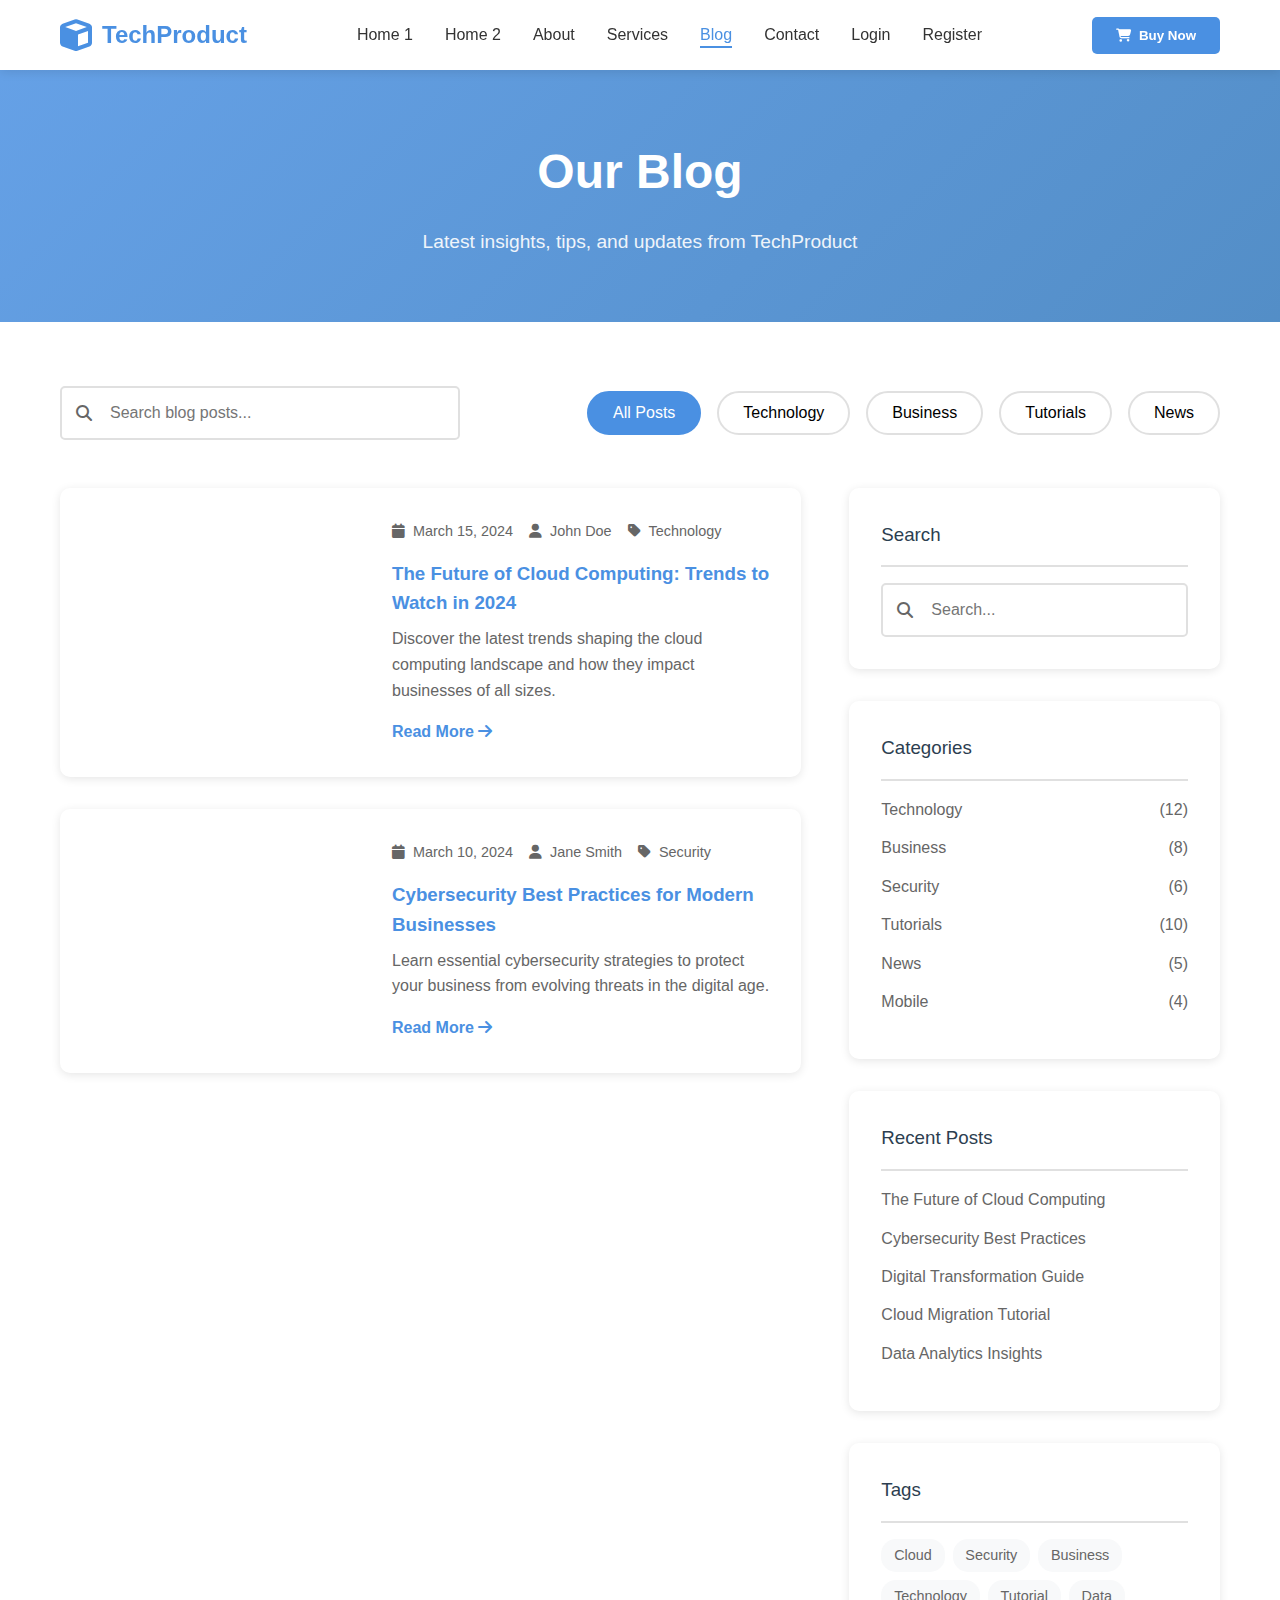
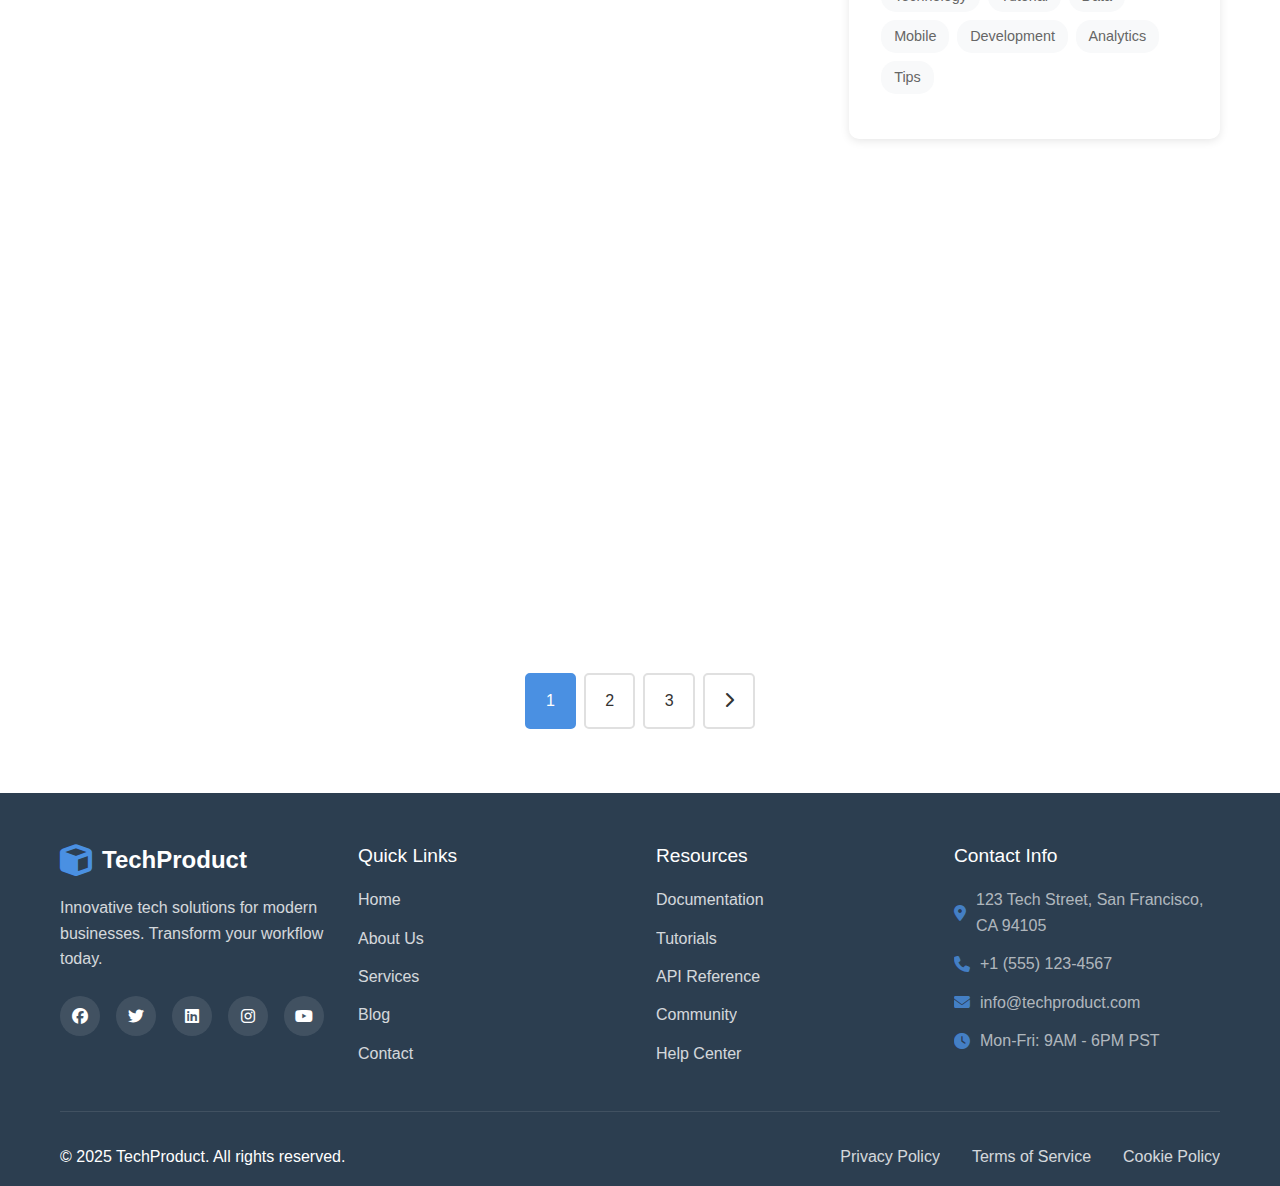
<file: blog.html>
<!DOCTYPE html>
<html lang="en">
<head>
    <meta charset="UTF-8">
    <meta name="viewport" content="width=device-width, initial-scale=1.0">
    <title>Blog - TechProduct</title>
    <link rel="icon" type="image/svg+xml" href="data:image/svg+xml,%3Csvg xmlns='http://www.w3.org/2000/svg' viewBox='0 0 100 100'%3E%3Crect width='100' height='100' fill='%234a90e2'/%3E%3Cpath d='M30 30 L50 20 L70 30 L70 50 L50 60 L30 50 Z' fill='white'/%3E%3Cpath d='M30 50 L50 60 L50 80 L30 70 Z' fill='%23ffffff' opacity='0.8'/%3E%3Cpath d='M50 60 L70 50 L70 70 L50 80 Z' fill='%23ffffff' opacity='0.6'/%3E%3C/svg%3E">
    <link rel="stylesheet" href="css/style.css">
    <link rel="stylesheet" href="https://cdnjs.cloudflare.com/ajax/libs/font-awesome/6.4.0/css/all.min.css">
</head>
<body>
    <!-- Header Section -->
    <header class="header">
        <div class="container">
            <div class="header-content">
                <div class="logo">
                    <a href="index.html">
                        <i class="fas fa-cube"></i>
                        <span>TechProduct</span>
                    </a>
                </div>
                <nav class="nav-menu" id="navMenu">
                    <ul>
                        <li><a href="index.html">Home 1</a></li>
                        <li><a href="index2.html">Home 2</a></li>
                        <li><a href="about.html">About</a></li>
                        <li><a href="services.html">Services</a></li>
                        <li><a href="blog.html" class="active">Blog</a></li>
                        <li><a href="contact.html">Contact</a></li>
                        <li><a href="login.html">Login</a></li>
                        <li><a href="register.html">Register</a></li>
                    </ul>
                </nav>
                <button class="cta-btn header-cta" onclick="window.location.href='contact.html'">
                    <i class="fas fa-shopping-cart"></i> Buy Now
                </button>
                <button class="mobile-menu-toggle" id="mobileMenuToggle">
                    <i class="fas fa-bars"></i>
                </button>
            </div>
        </div>
    </header>

    <!-- Page Header -->
    <section class="page-header page-header-blog">
        <div class="container">
            <h1>Our Blog</h1>
            <p>Latest insights, tips, and updates from TechProduct</p>
        </div>
    </section>

    <!-- Blog Section -->
    <section class="content-section">
        <div class="container">
            <div class="blog-header">
                <div class="search-bar">
                    <i class="fas fa-search"></i>
                    <input type="text" placeholder="Search blog posts...">
                </div>
                <div class="filter-tabs">
                    <button class="filter-tab active">All Posts</button>
                    <button class="filter-tab">Technology</button>
                    <button class="filter-tab">Business</button>
                    <button class="filter-tab">Tutorials</button>
                    <button class="filter-tab">News</button>
                </div>
            </div>
            <div class="blog-layout">
                <div class="blog-list">
                    <article class="blog-card">
                        <div class="blog-card-image" style="background: url('https://images.unsplash.com/photo-1451187580459-43490279c0fa?ixlib=rb-4.0.3&auto=format&fit=crop&w=800&q=80'); background-size: cover; background-position: center;">
                        </div>
                        <div class="blog-card-content">
                            <div class="blog-meta">
                                <span><i class="fas fa-calendar"></i> March 15, 2024</span>
                                <span><i class="fas fa-user"></i> John Doe</span>
                                <span><i class="fas fa-tag"></i> Technology</span>
                            </div>
                            <h3><a href="blog-details.html">The Future of Cloud Computing: Trends to Watch in 2024</a></h3>
                            <p>Discover the latest trends shaping the cloud computing landscape and how they impact businesses of all sizes.</p>
                            <a href="blog-details.html">Read More <i class="fas fa-arrow-right"></i></a>
                        </div>
                    </article>

                    <article class="blog-card">
                        <div class="blog-card-image" style="background: url('https://images.unsplash.com/photo-1563013544-824ae1b704d3?ixlib=rb-4.0.3&auto=format&fit=crop&w=800&q=80'); background-size: cover; background-position: center;">
                        </div>
                        <div class="blog-card-content">
                            <div class="blog-meta">
                                <span><i class="fas fa-calendar"></i> March 10, 2024</span>
                                <span><i class="fas fa-user"></i> Jane Smith</span>
                                <span><i class="fas fa-tag"></i> Security</span>
                            </div>
                            <h3><a href="blog-details.html">Cybersecurity Best Practices for Modern Businesses</a></h3>
                            <p>Learn essential cybersecurity strategies to protect your business from evolving threats in the digital age.</p>
                            <a href="blog-details.html">Read More <i class="fas fa-arrow-right"></i></a>
                        </div>
                    </article>

                    <article class="blog-card">
                        <div class="blog-card-image" style="background: url('https://images.unsplash.com/photo-1460925895917-afdab827c52f?ixlib=rb-4.0.3&auto=format&fit=crop&w=800&q=80'); background-size: cover; background-position: center;">
                        </div>
                        <div class="blog-card-content">
                            <div class="blog-meta">
                                <span><i class="fas fa-calendar"></i> March 5, 2024</span>
                                <span><i class="fas fa-user"></i> Mike Brown</span>
                                <span><i class="fas fa-tag"></i> Business</span>
                            </div>
                            <h3><a href="blog-details.html">How Digital Transformation Drives Business Growth</a></h3>
                            <p>Explore how embracing digital transformation can accelerate growth and improve operational efficiency.</p>
                            <a href="blog-details.html">Read More <i class="fas fa-arrow-right"></i></a>
                        </div>
                    </article>

                    <article class="blog-card">
                        <div class="blog-card-image" style="background: url('https://images.unsplash.com/photo-1558494949-ef010cbdcc31?ixlib=rb-4.0.3&auto=format&fit=crop&w=800&q=80'); background-size: cover; background-position: center;">
                        </div>
                        <div class="blog-card-content">
                            <div class="blog-meta">
                                <span><i class="fas fa-calendar"></i> February 28, 2024</span>
                                <span><i class="fas fa-user"></i> Sarah Wilson</span>
                                <span><i class="fas fa-tag"></i> Tutorials</span>
                            </div>
                            <h3><a href="blog-details.html">Getting Started with Cloud Migration: A Step-by-Step Guide</a></h3>
                            <p>A comprehensive guide to migrating your infrastructure to the cloud with minimal disruption.</p>
                            <a href="blog-details.html">Read More <i class="fas fa-arrow-right"></i></a>
                        </div>
                    </article>

                    <article class="blog-card">
                        <div class="blog-card-image" style="background: url('https://images.unsplash.com/photo-1551288049-bebda4e38f71?ixlib=rb-4.0.3&auto=format&fit=crop&w=800&q=80'); background-size: cover; background-position: center;">
                        </div>
                        <div class="blog-card-content">
                            <div class="blog-meta">
                                <span><i class="fas fa-calendar"></i> February 20, 2024</span>
                                <span><i class="fas fa-user"></i> John Doe</span>
                                <span><i class="fas fa-tag"></i> Technology</span>
                            </div>
                            <h3><a href="blog-details.html">Data Analytics: Unlocking Business Insights</a></h3>
                            <p>Learn how to leverage data analytics to make informed decisions and drive business success.</p>
                            <a href="blog-details.html">Read More <i class="fas fa-arrow-right"></i></a>
                        </div>
                    </article>

                    <article class="blog-card">
                        <div class="blog-card-image" style="background: url('https://images.unsplash.com/photo-1512941937669-90a1b58e7e9c?ixlib=rb-4.0.3&auto=format&fit=crop&w=800&q=80'); background-size: cover; background-position: center;">
                        </div>
                        <div class="blog-card-content">
                            <div class="blog-meta">
                                <span><i class="fas fa-calendar"></i> February 15, 2024</span>
                                <span><i class="fas fa-user"></i> Jane Smith</span>
                                <span><i class="fas fa-tag"></i> Mobile</span>
                            </div>
                            <h3><a href="blog-details.html">Mobile-First Development: Why It Matters</a></h3>
                            <p>Understanding the importance of mobile-first design and development in today's digital landscape.</p>
                            <a href="blog-details.html">Read More <i class="fas fa-arrow-right"></i></a>
                        </div>
                    </article>
                </div>

                <!-- Sidebar -->
                <aside class="sidebar">
                    <div class="sidebar-widget">
                        <h3>Search</h3>
                        <div class="search-bar">
                            <i class="fas fa-search"></i>
                            <input type="text" placeholder="Search...">
                        </div>
                    </div>

                    <div class="sidebar-widget">
                        <h3>Categories</h3>
                        <ul class="category-list">
                            <li><a href="#">Technology <span>(12)</span></a></li>
                            <li><a href="#">Business <span>(8)</span></a></li>
                            <li><a href="#">Security <span>(6)</span></a></li>
                            <li><a href="#">Tutorials <span>(10)</span></a></li>
                            <li><a href="#">News <span>(5)</span></a></li>
                            <li><a href="#">Mobile <span>(4)</span></a></li>
                        </ul>
                    </div>

                    <div class="sidebar-widget">
                        <h3>Recent Posts</h3>
                        <ul class="category-list">
                            <li><a href="blog-details.html">The Future of Cloud Computing</a></li>
                            <li><a href="blog-details.html">Cybersecurity Best Practices</a></li>
                            <li><a href="blog-details.html">Digital Transformation Guide</a></li>
                            <li><a href="blog-details.html">Cloud Migration Tutorial</a></li>
                            <li><a href="blog-details.html">Data Analytics Insights</a></li>
                        </ul>
                    </div>

                    <div class="sidebar-widget">
                        <h3>Tags</h3>
                        <div class="tag-list">
                            <a href="#">Cloud</a>
                            <a href="#">Security</a>
                            <a href="#">Business</a>
                            <a href="#">Technology</a>
                            <a href="#">Tutorial</a>
                            <a href="#">Data</a>
                            <a href="#">Mobile</a>
                            <a href="#">Development</a>
                            <a href="#">Analytics</a>
                            <a href="#">Tips</a>
                        </div>
                    </div>
                </aside>
            </div>

            <!-- Pagination -->
            <div class="pagination">
                <a href="#" class="active">1</a>
                <a href="#">2</a>
                <a href="#">3</a>
                <a href="#"><i class="fas fa-chevron-right"></i></a>
            </div>
        </div>
    </section>

    <!-- Footer Section -->
    <footer class="footer">
        <div class="container">
            <div class="footer-content">
                <div class="footer-section">
                    <div class="footer-logo">
                        <i class="fas fa-cube"></i>
                        <span>TechProduct</span>
                    </div>
                    <p>Innovative tech solutions for modern businesses. Transform your workflow today.</p>
                    <div class="social-icons">
                        <a href="#" aria-label="Facebook"><i class="fab fa-facebook"></i></a>
                        <a href="#" aria-label="Twitter"><i class="fab fa-twitter"></i></a>
                        <a href="#" aria-label="LinkedIn"><i class="fab fa-linkedin"></i></a>
                        <a href="#" aria-label="Instagram"><i class="fab fa-instagram"></i></a>
                        <a href="#" aria-label="YouTube"><i class="fab fa-youtube"></i></a>
                    </div>
                </div>
                <div class="footer-section">
                    <h4>Quick Links</h4>
                    <ul>
                        <li><a href="index.html">Home</a></li>
                        <li><a href="about.html">About Us</a></li>
                        <li><a href="services.html">Services</a></li>
                        <li><a href="blog.html">Blog</a></li>
                        <li><a href="contact.html">Contact</a></li>
                    </ul>
                </div>
                <div class="footer-section">
                    <h4>Resources</h4>
                    <ul>
                        <li><a href="blog.html">Documentation</a></li>
                        <li><a href="blog.html">Tutorials</a></li>
                        <li><a href="blog.html">API Reference</a></li>
                        <li><a href="blog.html">Community</a></li>
                        <li><a href="blog.html">Help Center</a></li>
                    </ul>
                </div>
                <div class="footer-section">
                    <h4>Contact Info</h4>
                    <ul class="contact-info">
                        <li><i class="fas fa-map-marker-alt"></i> 123 Tech Street, San Francisco, CA 94105</li>
                        <li><i class="fas fa-phone"></i> +1 (555) 123-4567</li>
                        <li><i class="fas fa-envelope"></i> info@techproduct.com</li>
                        <li><i class="fas fa-clock"></i> Mon-Fri: 9AM - 6PM PST</li>
                    </ul>
                </div>
            </div>
            <div class="footer-bottom">
                <p>&copy; 2025 TechProduct. All rights reserved.</p>
                <div class="footer-links">
                    <a href="privacy.html">Privacy Policy</a>
                    <a href="terms.html">Terms of Service</a>
                    <a href="cookie-policy.html">Cookie Policy</a>
                </div>
            </div>
        </div>
    </footer>

    <script src="js/main.js"></script>
</body>
</html>
</file>
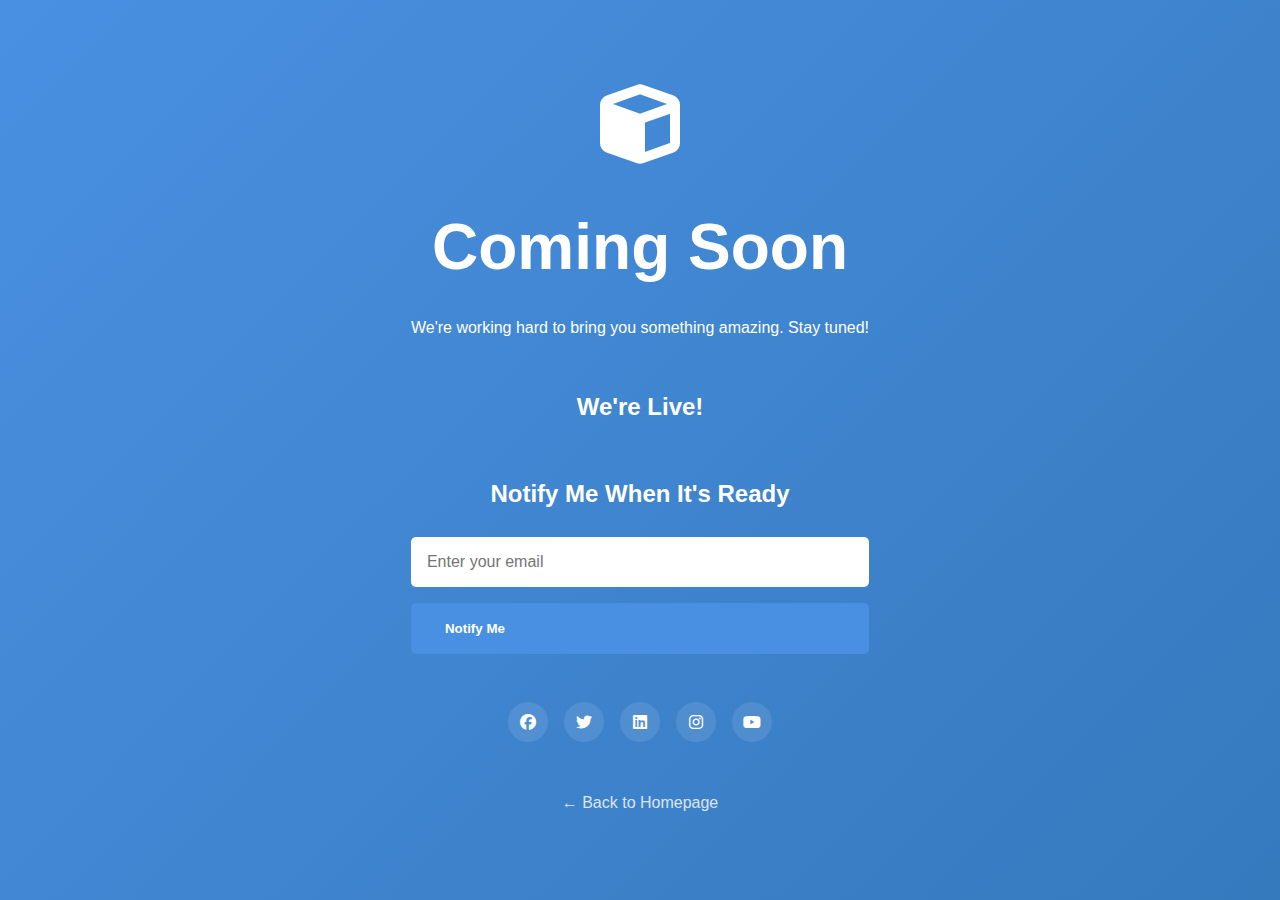
<file: coming-soon.html>
<!DOCTYPE html>
<html lang="en">
<head>
    <meta charset="UTF-8">
    <meta name="viewport" content="width=device-width, initial-scale=1.0">
    <title>Coming Soon - TechProduct</title>
    <link rel="icon" type="image/svg+xml" href="data:image/svg+xml,%3Csvg xmlns='http://www.w3.org/2000/svg' viewBox='0 0 100 100'%3E%3Crect width='100' height='100' fill='%234a90e2'/%3E%3Cpath d='M30 30 L50 20 L70 30 L70 50 L50 60 L30 50 Z' fill='white'/%3E%3Cpath d='M30 50 L50 60 L50 80 L30 70 Z' fill='%23ffffff' opacity='0.8'/%3E%3Cpath d='M50 60 L70 50 L70 70 L50 80 Z' fill='%23ffffff' opacity='0.6'/%3E%3C/svg%3E">
    <link rel="stylesheet" href="css/style.css">
    <link rel="stylesheet" href="https://cdnjs.cloudflare.com/ajax/libs/font-awesome/6.4.0/css/all.min.css">
</head>
<body>
    <!-- Coming Soon Page -->
    <section class="coming-soon">
        <div class="container">
            <div class="coming-soon-content">
                <i class="fas fa-cube" style="font-size: 5rem; margin-bottom: 2rem;"></i>
                <h1>Coming Soon</h1>
                <p>We're working hard to bring you something amazing. Stay tuned!</p>
                
                <!-- Countdown Timer -->
                <div class="countdown" id="countdown">
                    <div class="countdown-item">
                        <span class="countdown-number" id="days">00</span>
                        <span class="countdown-label">Days</span>
                    </div>
                    <div class="countdown-item">
                        <span class="countdown-number" id="hours">00</span>
                        <span class="countdown-label">Hours</span>
                    </div>
                    <div class="countdown-item">
                        <span class="countdown-number" id="minutes">00</span>
                        <span class="countdown-label">Minutes</span>
                    </div>
                    <div class="countdown-item">
                        <span class="countdown-number" id="seconds">00</span>
                        <span class="countdown-label">Seconds</span>
                    </div>
                </div>

                <!-- Newsletter Subscription -->
                <div style="max-width: 500px; margin: 3rem auto;">
                    <h2 style="margin-bottom: 1rem;">Notify Me When It's Ready</h2>
                    <form class="newsletter-form" id="comingSoonForm" style="display: flex; gap: 1rem;">
                        <input type="email" placeholder="Enter your email" required style="flex: 1; padding: 1rem; border: none; border-radius: 5px; font-size: 1rem;">
                        <button type="submit" class="btn btn-primary" style="padding: 1rem 2rem;">Notify Me</button>
                    </form>
                </div>

                <!-- Social Links -->
                <div class="social-icons" style="margin-top: 3rem; justify-content: center;">
                    <a href="#" aria-label="Facebook"><i class="fab fa-facebook"></i></a>
                    <a href="#" aria-label="Twitter"><i class="fab fa-twitter"></i></a>
                    <a href="#" aria-label="LinkedIn"><i class="fab fa-linkedin"></i></a>
                    <a href="#" aria-label="Instagram"><i class="fab fa-instagram"></i></a>
                    <a href="#" aria-label="YouTube"><i class="fab fa-youtube"></i></a>
                </div>

                <div style="margin-top: 3rem;">
                    <a href="index.html" style="color: white; opacity: 0.8;">← Back to Homepage</a>
                </div>
            </div>
        </div>
    </section>

    <script>
        // Countdown Timer
        const targetDate = new Date('2024-12-31').getTime();

        function updateCountdown() {
            const now = new Date().getTime();
            const distance = targetDate - now;

            const days = Math.floor(distance / (1000 * 60 * 60 * 24));
            const hours = Math.floor((distance % (1000 * 60 * 60 * 24)) / (1000 * 60 * 60));
            const minutes = Math.floor((distance % (1000 * 60 * 60)) / (1000 * 60));
            const seconds = Math.floor((distance % (1000 * 60)) / 1000);

            document.getElementById('days').textContent = String(days).padStart(2, '0');
            document.getElementById('hours').textContent = String(hours).padStart(2, '0');
            document.getElementById('minutes').textContent = String(minutes).padStart(2, '0');
            document.getElementById('seconds').textContent = String(seconds).padStart(2, '0');

            if (distance < 0) {
                document.getElementById('countdown').innerHTML = '<h2>We\'re Live!</h2>';
            }
        }

        updateCountdown();
        setInterval(updateCountdown, 1000);

        // Form submission
        document.getElementById('comingSoonForm').addEventListener('submit', (e) => {
            e.preventDefault();
            alert('Thank you! We\'ll notify you when we launch.');
            e.target.reset();
        });
    </script>
</body>
</html>
</file>
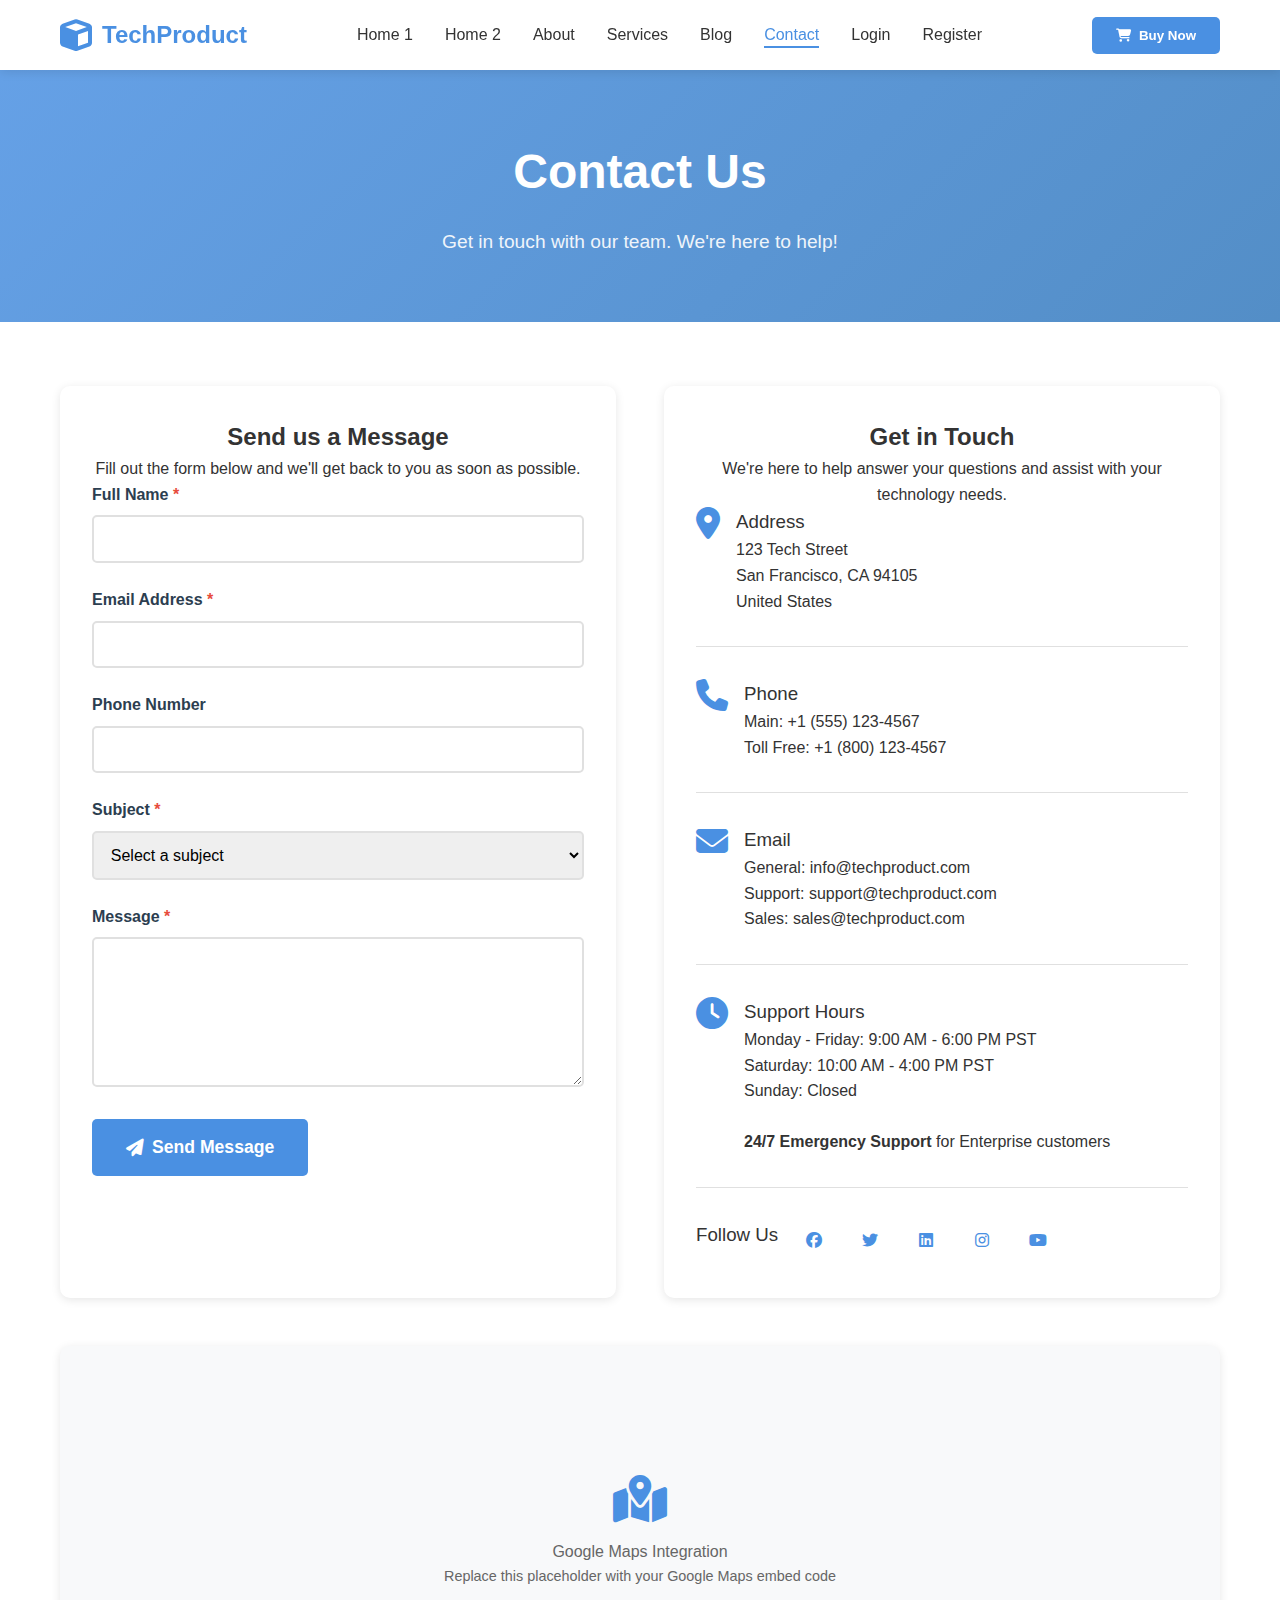
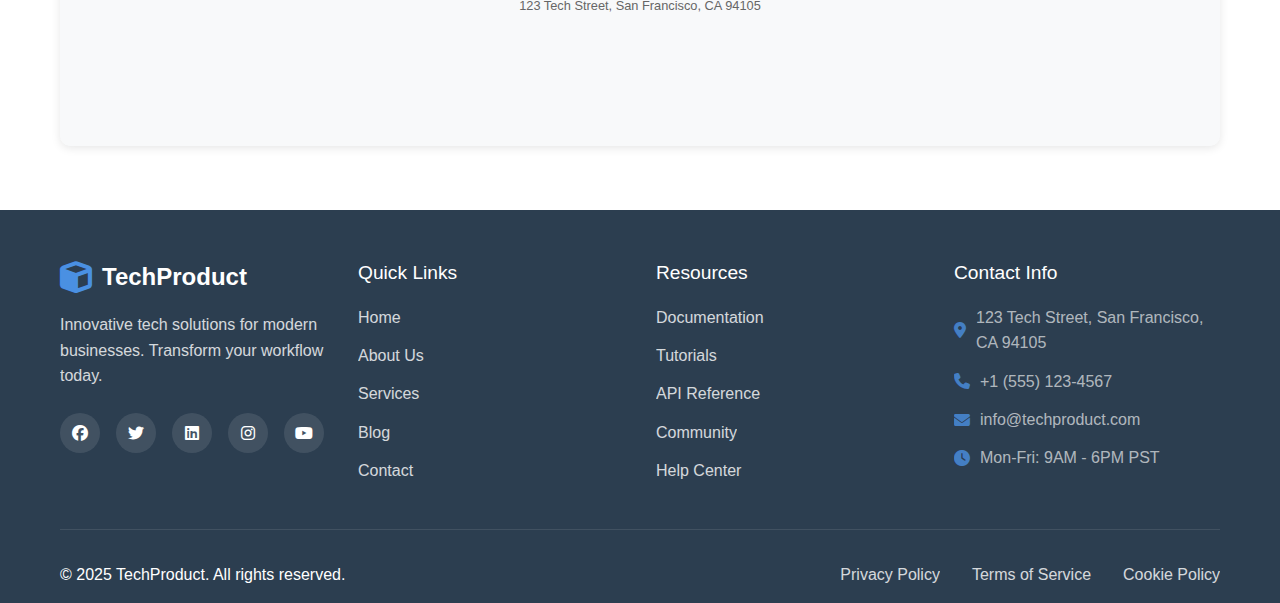
<file: contact.html>
<!DOCTYPE html>
<html lang="en">
<head>
    <meta charset="UTF-8">
    <meta name="viewport" content="width=device-width, initial-scale=1.0">
    <title>Contact Us - TechProduct</title>
    <link rel="icon" type="image/svg+xml" href="data:image/svg+xml,%3Csvg xmlns='http://www.w3.org/2000/svg' viewBox='0 0 100 100'%3E%3Crect width='100' height='100' fill='%234a90e2'/%3E%3Cpath d='M30 30 L50 20 L70 30 L70 50 L50 60 L30 50 Z' fill='white'/%3E%3Cpath d='M30 50 L50 60 L50 80 L30 70 Z' fill='%23ffffff' opacity='0.8'/%3E%3Cpath d='M50 60 L70 50 L70 70 L50 80 Z' fill='%23ffffff' opacity='0.6'/%3E%3C/svg%3E">
    <link rel="stylesheet" href="css/style.css">
    <link rel="stylesheet" href="https://cdnjs.cloudflare.com/ajax/libs/font-awesome/6.4.0/css/all.min.css">
</head>
<body>
    <!-- Header Section -->
    <header class="header">
        <div class="container">
            <div class="header-content">
                <div class="logo">
                    <a href="index.html">
                        <i class="fas fa-cube"></i>
                        <span>TechProduct</span>
                    </a>
                </div>
                <nav class="nav-menu" id="navMenu">
                    <ul>
                        <li><a href="index.html">Home 1</a></li>
                        <li><a href="index2.html">Home 2</a></li>
                        <li><a href="about.html">About</a></li>
                        <li><a href="services.html">Services</a></li>
                        <li><a href="blog.html">Blog</a></li>
                        <li><a href="contact.html" class="active">Contact</a></li>
                        <li><a href="login.html">Login</a></li>
                        <li><a href="register.html">Register</a></li>
                    </ul>
                </nav>
                <button class="cta-btn header-cta" onclick="window.location.href='contact.html'">
                    <i class="fas fa-shopping-cart"></i> Buy Now
                </button>
                <button class="mobile-menu-toggle" id="mobileMenuToggle">
                    <i class="fas fa-bars"></i>
                </button>
            </div>
        </div>
    </header>

    <!-- Page Header -->
    <section class="page-header page-header-contact">
        <div class="container">
            <h1>Contact Us</h1>
            <p>Get in touch with our team. We're here to help!</p>
        </div>
    </section>

    <!-- Contact Section -->
    <section class="content-section">
        <div class="container">
            <div class="contact-layout">
                <!-- Contact Form -->
                <div class="contact-form">
                    <h2 style="text-align: center;">Send us a Message</h2>
                    <p style="text-align: center;">Fill out the form below and we'll get back to you as soon as possible.</p>
                    <form id="contactForm">
                        <div class="form-group">
                            <label for="name">Full Name <span style="color: var(--accent-color);">*</span></label>
                            <input type="text" id="name" name="name" required>
                        </div>
                        <div class="form-group">
                            <label for="email">Email Address <span style="color: var(--accent-color);">*</span></label>
                            <input type="email" id="email" name="email" required>
                        </div>
                        <div class="form-group">
                            <label for="phone">Phone Number</label>
                            <input type="tel" id="phone" name="phone">
                        </div>
                        <div class="form-group">
                            <label for="subject">Subject <span style="color: var(--accent-color);">*</span></label>
                            <select id="subject" name="subject" required>
                                <option value="">Select a subject</option>
                                <option value="general">General Inquiry</option>
                                <option value="sales">Sales</option>
                                <option value="support">Technical Support</option>
                                <option value="partnership">Partnership</option>
                                <option value="other">Other</option>
                            </select>
                        </div>
                        <div class="form-group">
                            <label for="message">Message <span style="color: var(--accent-color);">*</span></label>
                            <textarea id="message" name="message" rows="6" required></textarea>
                        </div>
                        <button type="submit" class="btn btn-primary btn-large">
                            <i class="fas fa-paper-plane"></i> Send Message
                        </button>
                    </form>
                </div>

                <!-- Contact Info -->
                <div class="contact-info">
                    <h2 style="text-align: center;">Get in Touch</h2>
                    <p style="text-align: center;">We're here to help answer your questions and assist with your technology needs.</p>
                    
                    <div class="contact-item">
                        <i class="fas fa-map-marker-alt"></i>
                        <div>
                            <h3>Address</h3>
                            <p>123 Tech Street<br>San Francisco, CA 94105<br>United States</p>
                        </div>
                    </div>

                    <div class="contact-item">
                        <i class="fas fa-phone"></i>
                        <div>
                            <h3>Phone</h3>
                            <p>Main: <a href="tel:+15551234567">+1 (555) 123-4567</a><br>Toll Free: <a href="tel:+18001234567">+1 (800) 123-4567</a></p>
                        </div>
                    </div>

                    <div class="contact-item">
                        <i class="fas fa-envelope"></i>
                        <div>
                            <h3>Email</h3>
                            <p>General: <a href="mailto:info@techproduct.com">info@techproduct.com</a><br>Support: <a href="mailto:support@techproduct.com">support@techproduct.com</a><br>Sales: <a href="mailto:sales@techproduct.com">sales@techproduct.com</a></p>
                        </div>
                    </div>

                    <div class="contact-item">
                        <i class="fas fa-clock"></i>
                        <div>
                            <h3>Support Hours</h3>
                            <p>Monday - Friday: 9:00 AM - 6:00 PM PST<br>Saturday: 10:00 AM - 4:00 PM PST<br>Sunday: Closed<br><br><strong>24/7 Emergency Support</strong> for Enterprise customers</p>
                        </div>
                    </div>

                    <div class="social-icons" style="margin-top: 2rem;">
                        <h3 style="margin-bottom: 1rem;">Follow Us</h3>
                        <a href="#" aria-label="Facebook"><i class="fab fa-facebook"></i></a>
                        <a href="#" aria-label="Twitter"><i class="fab fa-twitter"></i></a>
                        <a href="#" aria-label="LinkedIn"><i class="fab fa-linkedin"></i></a>
                        <a href="#" aria-label="Instagram"><i class="fab fa-instagram"></i></a>
                        <a href="#" aria-label="YouTube"><i class="fab fa-youtube"></i></a>
                    </div>
                </div>
            </div>

            <!-- Google Map -->
            <div class="map-wrapper">
                <div style="width: 100%; height: 100%; display: flex; align-items: center; justify-content: center; background: var(--bg-light); border-radius: 10px;">
                    <div style="text-align: center; color: var(--text-light);">
                        <i class="fas fa-map-marked-alt" style="font-size: 3rem; margin-bottom: 1rem; color: var(--primary-color);"></i>
                        <p>Google Maps Integration</p>
                        <p style="font-size: 0.9rem;">Replace this placeholder with your Google Maps embed code</p>
                        <p style="font-size: 0.8rem; margin-top: 0.5rem;">123 Tech Street, San Francisco, CA 94105</p>
                    </div>
                </div>
            </div>
        </div>
    </section>

    <!-- Footer Section -->
    <footer class="footer">
        <div class="container">
            <div class="footer-content">
                <div class="footer-section">
                    <div class="footer-logo">
                        <i class="fas fa-cube"></i>
                        <span>TechProduct</span>
                    </div>
                    <p>Innovative tech solutions for modern businesses. Transform your workflow today.</p>
                    <div class="social-icons">
                        <a href="#" aria-label="Facebook"><i class="fab fa-facebook"></i></a>
                        <a href="#" aria-label="Twitter"><i class="fab fa-twitter"></i></a>
                        <a href="#" aria-label="LinkedIn"><i class="fab fa-linkedin"></i></a>
                        <a href="#" aria-label="Instagram"><i class="fab fa-instagram"></i></a>
                        <a href="#" aria-label="YouTube"><i class="fab fa-youtube"></i></a>
                    </div>
                </div>
                <div class="footer-section">
                    <h4>Quick Links</h4>
                    <ul>
                        <li><a href="index.html">Home</a></li>
                        <li><a href="about.html">About Us</a></li>
                        <li><a href="services.html">Services</a></li>
                        <li><a href="blog.html">Blog</a></li>
                        <li><a href="contact.html">Contact</a></li>
                    </ul>
                </div>
                <div class="footer-section">
                    <h4>Resources</h4>
                    <ul>
                        <li><a href="blog.html">Documentation</a></li>
                        <li><a href="blog.html">Tutorials</a></li>
                        <li><a href="blog.html">API Reference</a></li>
                        <li><a href="blog.html">Community</a></li>
                        <li><a href="blog.html">Help Center</a></li>
                    </ul>
                </div>
                <div class="footer-section">
                    <h4>Contact Info</h4>
                    <ul class="contact-info">
                        <li><i class="fas fa-map-marker-alt"></i> 123 Tech Street, San Francisco, CA 94105</li>
                        <li><i class="fas fa-phone"></i> +1 (555) 123-4567</li>
                        <li><i class="fas fa-envelope"></i> info@techproduct.com</li>
                        <li><i class="fas fa-clock"></i> Mon-Fri: 9AM - 6PM PST</li>
                    </ul>
                </div>
            </div>
            <div class="footer-bottom">
                <p>&copy; 2025 TechProduct. All rights reserved.</p>
                <div class="footer-links">
                    <a href="privacy.html">Privacy Policy</a>
                    <a href="terms.html">Terms of Service</a>
                    <a href="cookie-policy.html">Cookie Policy</a>
                </div>
            </div>
        </div>
    </footer>

    <script src="js/main.js"></script>
</body>
</html>
</file>
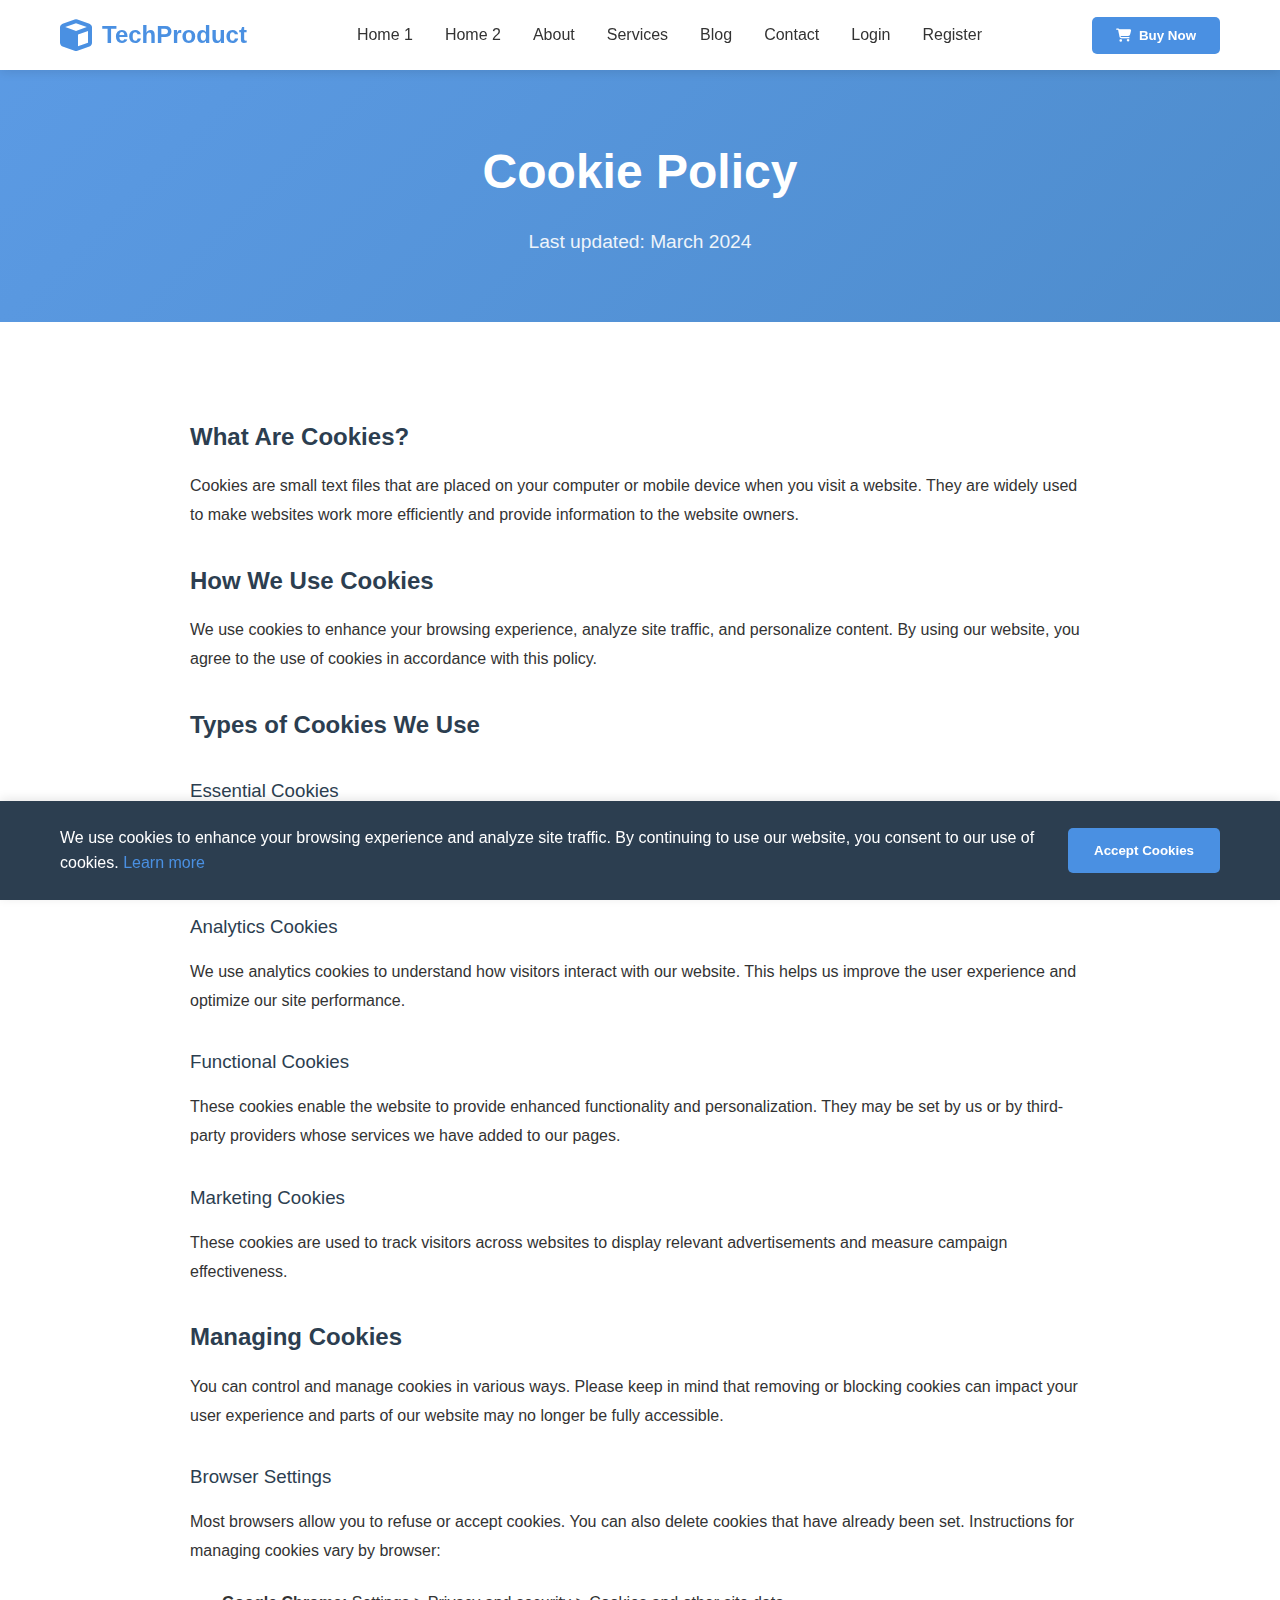
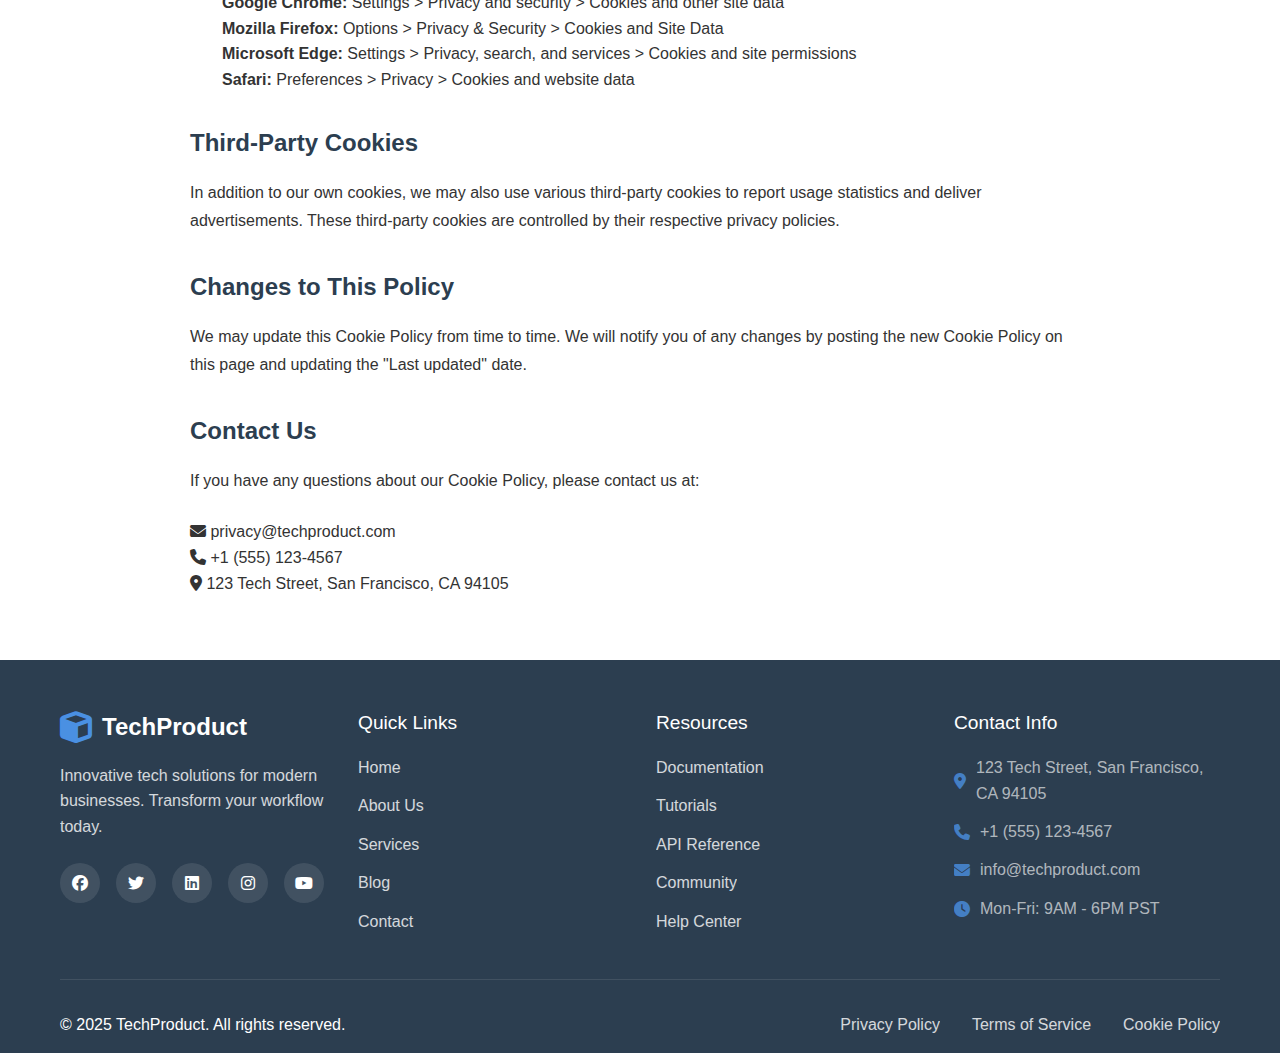
<file: cookie-policy.html>
<!DOCTYPE html>
<html lang="en">
<head>
    <meta charset="UTF-8">
    <meta name="viewport" content="width=device-width, initial-scale=1.0">
    <title>Cookie Policy - TechProduct</title>
    <link rel="icon" type="image/svg+xml" href="data:image/svg+xml,%3Csvg xmlns='http://www.w3.org/2000/svg' viewBox='0 0 100 100'%3E%3Crect width='100' height='100' fill='%234a90e2'/%3E%3Cpath d='M30 30 L50 20 L70 30 L70 50 L50 60 L30 50 Z' fill='white'/%3E%3Cpath d='M30 50 L50 60 L50 80 L30 70 Z' fill='%23ffffff' opacity='0.8'/%3E%3Cpath d='M50 60 L70 50 L70 70 L50 80 Z' fill='%23ffffff' opacity='0.6'/%3E%3C/svg%3E">
    <link rel="stylesheet" href="css/style.css">
    <link rel="stylesheet" href="https://cdnjs.cloudflare.com/ajax/libs/font-awesome/6.4.0/css/all.min.css">
</head>
<body>
    <!-- Header Section -->
    <header class="header">
        <div class="container">
            <div class="header-content">
                <div class="logo">
                    <a href="index.html">
                        <i class="fas fa-cube"></i>
                        <span>TechProduct</span>
                    </a>
                </div>
                <nav class="nav-menu" id="navMenu">
                    <ul>
                        <li><a href="index.html">Home 1</a></li>
                        <li><a href="index2.html">Home 2</a></li>
                        <li><a href="about.html">About</a></li>
                        <li><a href="services.html">Services</a></li>
                        <li><a href="blog.html">Blog</a></li>
                        <li><a href="contact.html">Contact</a></li>
                        <li><a href="login.html">Login</a></li>
                        <li><a href="register.html">Register</a></li>
                    </ul>
                </nav>
                <button class="cta-btn header-cta" onclick="window.location.href='contact.html'">
                    <i class="fas fa-shopping-cart"></i> Buy Now
                </button>
                <button class="mobile-menu-toggle" id="mobileMenuToggle">
                    <i class="fas fa-bars"></i>
                </button>
            </div>
        </div>
    </header>

    <!-- Page Header -->
    <section class="page-header">
        <div class="container">
            <h1>Cookie Policy</h1>
            <p>Last updated: March 2024</p>
        </div>
    </section>

    <!-- Policy Content -->
    <section class="content-section">
        <div class="container">
            <div class="blog-content" style="max-width: 900px; margin: 0 auto;">
                <h2>What Are Cookies?</h2>
                <p>Cookies are small text files that are placed on your computer or mobile device when you visit a website. They are widely used to make websites work more efficiently and provide information to the website owners.</p>

                <h2>How We Use Cookies</h2>
                <p>We use cookies to enhance your browsing experience, analyze site traffic, and personalize content. By using our website, you agree to the use of cookies in accordance with this policy.</p>

                <h2>Types of Cookies We Use</h2>
                
                <h3>Essential Cookies</h3>
                <p>These cookies are necessary for the website to function properly. They enable core functionality such as security, network management, and accessibility.</p>

                <h3>Analytics Cookies</h3>
                <p>We use analytics cookies to understand how visitors interact with our website. This helps us improve the user experience and optimize our site performance.</p>

                <h3>Functional Cookies</h3>
                <p>These cookies enable the website to provide enhanced functionality and personalization. They may be set by us or by third-party providers whose services we have added to our pages.</p>

                <h3>Marketing Cookies</h3>
                <p>These cookies are used to track visitors across websites to display relevant advertisements and measure campaign effectiveness.</p>

                <h2>Managing Cookies</h2>
                <p>You can control and manage cookies in various ways. Please keep in mind that removing or blocking cookies can impact your user experience and parts of our website may no longer be fully accessible.</p>

                <h3>Browser Settings</h3>
                <p>Most browsers allow you to refuse or accept cookies. You can also delete cookies that have already been set. Instructions for managing cookies vary by browser:</p>
                <ul style="margin-left: 2rem; margin-bottom: 1.5rem;">
                    <li><strong>Google Chrome:</strong> Settings > Privacy and security > Cookies and other site data</li>
                    <li><strong>Mozilla Firefox:</strong> Options > Privacy & Security > Cookies and Site Data</li>
                    <li><strong>Microsoft Edge:</strong> Settings > Privacy, search, and services > Cookies and site permissions</li>
                    <li><strong>Safari:</strong> Preferences > Privacy > Cookies and website data</li>
                </ul>

                <h2>Third-Party Cookies</h2>
                <p>In addition to our own cookies, we may also use various third-party cookies to report usage statistics and deliver advertisements. These third-party cookies are controlled by their respective privacy policies.</p>

                <h2>Changes to This Policy</h2>
                <p>We may update this Cookie Policy from time to time. We will notify you of any changes by posting the new Cookie Policy on this page and updating the "Last updated" date.</p>

                <h2>Contact Us</h2>
                <p>If you have any questions about our Cookie Policy, please contact us at:</p>
                <ul style="list-style: none; padding: 0;">
                    <li><i class="fas fa-envelope"></i> privacy@techproduct.com</li>
                    <li><i class="fas fa-phone"></i> +1 (555) 123-4567</li>
                    <li><i class="fas fa-map-marker-alt"></i> 123 Tech Street, San Francisco, CA 94105</li>
                </ul>
            </div>
        </div>
    </section>

    <!-- Cookie Notice -->
    <div id="cookieNotice" style="position: fixed; bottom: 0; left: 0; right: 0; background: var(--secondary-color); color: white; padding: 1.5rem; z-index: 2000; box-shadow: 0 -2px 10px rgba(0,0,0,0.1);">
        <div class="container">
            <div style="display: flex; justify-content: space-between; align-items: center; flex-wrap: wrap; gap: 1rem;">
                <div style="flex: 1; min-width: 300px;">
                    <p style="margin: 0;">We use cookies to enhance your browsing experience and analyze site traffic. By continuing to use our website, you consent to our use of cookies. <a href="cookie-policy.html" style="color: var(--primary-color);">Learn more</a></p>
                </div>
                <button id="acceptCookies" class="btn btn-primary" style="white-space: nowrap;">Accept Cookies</button>
            </div>
        </div>
    </div>

    <!-- Footer Section -->
    <footer class="footer">
        <div class="container">
            <div class="footer-content">
                <div class="footer-section">
                    <div class="footer-logo">
                        <i class="fas fa-cube"></i>
                        <span>TechProduct</span>
                    </div>
                    <p>Innovative tech solutions for modern businesses. Transform your workflow today.</p>
                    <div class="social-icons">
                        <a href="#" aria-label="Facebook"><i class="fab fa-facebook"></i></a>
                        <a href="#" aria-label="Twitter"><i class="fab fa-twitter"></i></a>
                        <a href="#" aria-label="LinkedIn"><i class="fab fa-linkedin"></i></a>
                        <a href="#" aria-label="Instagram"><i class="fab fa-instagram"></i></a>
                        <a href="#" aria-label="YouTube"><i class="fab fa-youtube"></i></a>
                    </div>
                </div>
                <div class="footer-section">
                    <h4>Quick Links</h4>
                    <ul>
                        <li><a href="index.html">Home</a></li>
                        <li><a href="about.html">About Us</a></li>
                        <li><a href="services.html">Services</a></li>
                        <li><a href="blog.html">Blog</a></li>
                        <li><a href="contact.html">Contact</a></li>
                    </ul>
                </div>
                <div class="footer-section">
                    <h4>Resources</h4>
                    <ul>
                        <li><a href="blog.html">Documentation</a></li>
                        <li><a href="blog.html">Tutorials</a></li>
                        <li><a href="blog.html">API Reference</a></li>
                        <li><a href="blog.html">Community</a></li>
                        <li><a href="blog.html">Help Center</a></li>
                    </ul>
                </div>
                <div class="footer-section">
                    <h4>Contact Info</h4>
                    <ul class="contact-info">
                        <li><i class="fas fa-map-marker-alt"></i> 123 Tech Street, San Francisco, CA 94105</li>
                        <li><i class="fas fa-phone"></i> +1 (555) 123-4567</li>
                        <li><i class="fas fa-envelope"></i> info@techproduct.com</li>
                        <li><i class="fas fa-clock"></i> Mon-Fri: 9AM - 6PM PST</li>
                    </ul>
                </div>
            </div>
            <div class="footer-bottom">
                <p>&copy; 2025 TechProduct. All rights reserved.</p>
                <div class="footer-links">
                    <a href="privacy.html">Privacy Policy</a>
                    <a href="terms.html">Terms of Service</a>
                    <a href="cookie-policy.html">Cookie Policy</a>
                </div>
            </div>
        </div>
    </footer>

    <script src="js/main.js"></script>
</body>
</html>
</file>
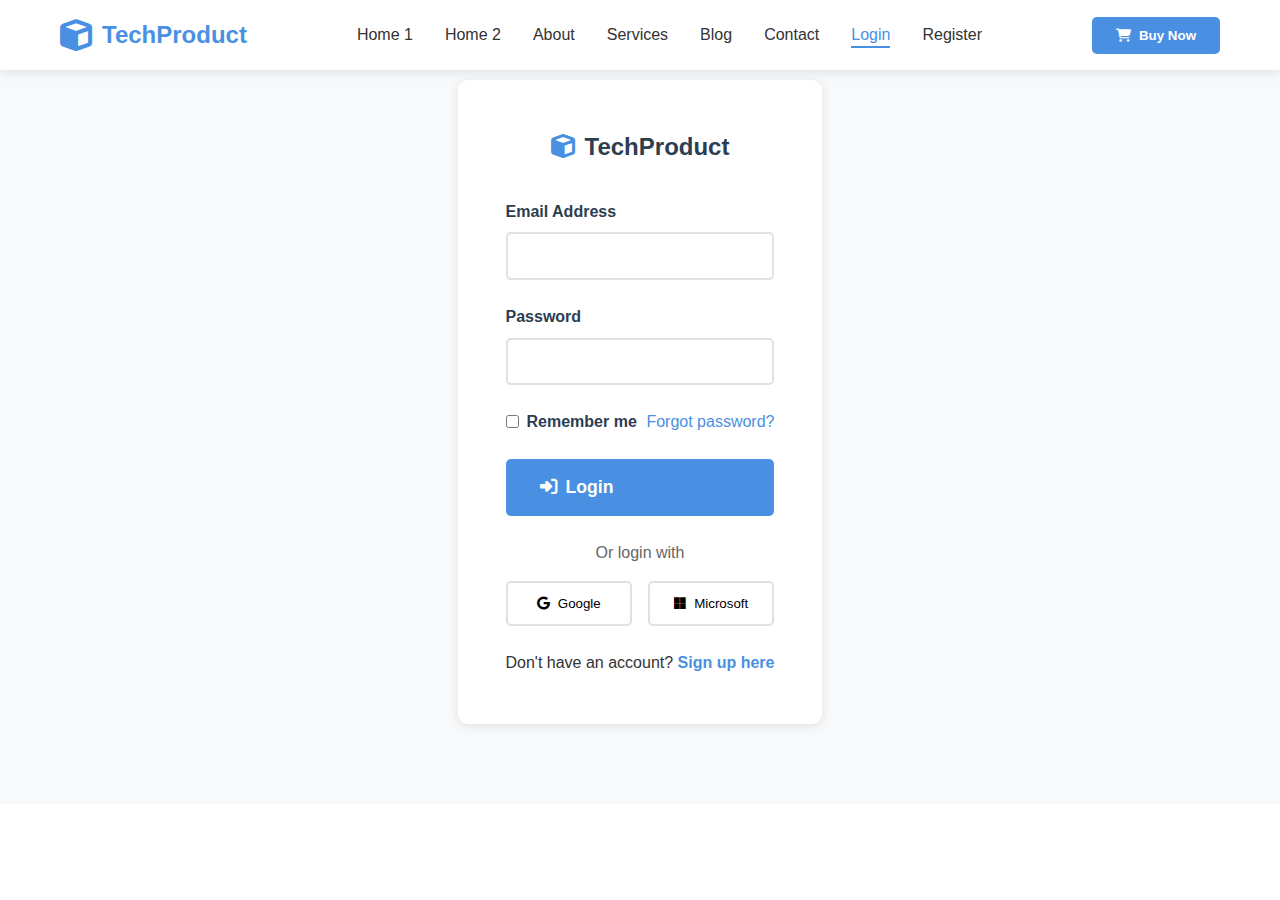
<file: login.html>
<!DOCTYPE html>
<html lang="en">
<head>
    <meta charset="UTF-8">
    <meta name="viewport" content="width=device-width, initial-scale=1.0">
    <title>Login - TechProduct</title>
    <link rel="icon" type="image/svg+xml" href="data:image/svg+xml,%3Csvg xmlns='http://www.w3.org/2000/svg' viewBox='0 0 100 100'%3E%3Crect width='100' height='100' fill='%234a90e2'/%3E%3Cpath d='M30 30 L50 20 L70 30 L70 50 L50 60 L30 50 Z' fill='white'/%3E%3Cpath d='M30 50 L50 60 L50 80 L30 70 Z' fill='%23ffffff' opacity='0.8'/%3E%3Cpath d='M50 60 L70 50 L70 70 L50 80 Z' fill='%23ffffff' opacity='0.6'/%3E%3C/svg%3E">
    <link rel="stylesheet" href="css/style.css">
    <link rel="stylesheet" href="https://cdnjs.cloudflare.com/ajax/libs/font-awesome/6.4.0/css/all.min.css">
</head>
<body>
    <!-- Header Section -->
    <header class="header">
        <div class="container">
            <div class="header-content">
                <div class="logo">
                    <a href="index.html">
                        <i class="fas fa-cube"></i>
                        <span>TechProduct</span>
                    </a>
                </div>
                <nav class="nav-menu" id="navMenu">
                    <ul>
                        <li><a href="index.html">Home 1</a></li>
                        <li><a href="index2.html">Home 2</a></li>
                        <li><a href="about.html">About</a></li>
                        <li><a href="services.html">Services</a></li>
                        <li><a href="blog.html">Blog</a></li>
                        <li><a href="contact.html">Contact</a></li>
                        <li><a href="login.html" class="active">Login</a></li>
                        <li><a href="register.html">Register</a></li>
                    </ul>
                </nav>
                <button class="cta-btn header-cta" onclick="window.location.href='contact.html'">
                    <i class="fas fa-shopping-cart"></i> Buy Now
                </button>
                <button class="mobile-menu-toggle" id="mobileMenuToggle">
                    <i class="fas fa-bars"></i>
                </button>
            </div>
        </div>
    </header>

    <!-- Login Section -->
    <section class="auth-container">
        <div class="container">
            <div class="auth-box">
                <h2><i class="fas fa-cube" style="color: var(--primary-color); margin-right: 10px;"></i>TechProduct</h2>
                <form id="loginForm">
                    <div class="form-group">
                        <label for="email">Email Address</label>
                        <input type="email" id="email" name="email" required>
                    </div>
                    <div class="form-group">
                        <label for="password">Password</label>
                        <input type="password" id="password" name="password" required>
                    </div>
                    <div class="form-group" style="display: flex; justify-content: space-between; align-items: center; margin-bottom: 1.5rem;">
                        <label style="margin: 0; display: flex; align-items: center; gap: 0.5rem; cursor: pointer;">
                            <input type="checkbox" style="width: auto;">
                            Remember me
                        </label>
                        <a href="#" style="color: var(--primary-color);">Forgot password?</a>
                    </div>
                    <button type="submit" class="btn btn-primary btn-large" style="width: 100%;">
                        <i class="fas fa-sign-in-alt"></i> Login
                    </button>
                </form>

                <div class="social-login">
                    <p>Or login with</p>
                    <div class="social-buttons">
                        <button class="social-btn">
                            <i class="fab fa-google"></i> Google
                        </button>
                        <button class="social-btn">
                            <i class="fab fa-microsoft"></i> Microsoft
                        </button>
                    </div>
                </div>

                <div class="auth-links">
                    <p>Don't have an account? <a href="register.html">Sign up here</a></p>
                </div>
            </div>
        </div>
    </section>

   

    <script src="js/main.js"></script>
    <script>
        document.getElementById('loginForm').addEventListener('submit', (e) => {
            e.preventDefault();
            // Here you would typically authenticate the user
            alert('Login functionality would be implemented here with backend integration.');
        });
    </script>
</body>
</html>
</file>
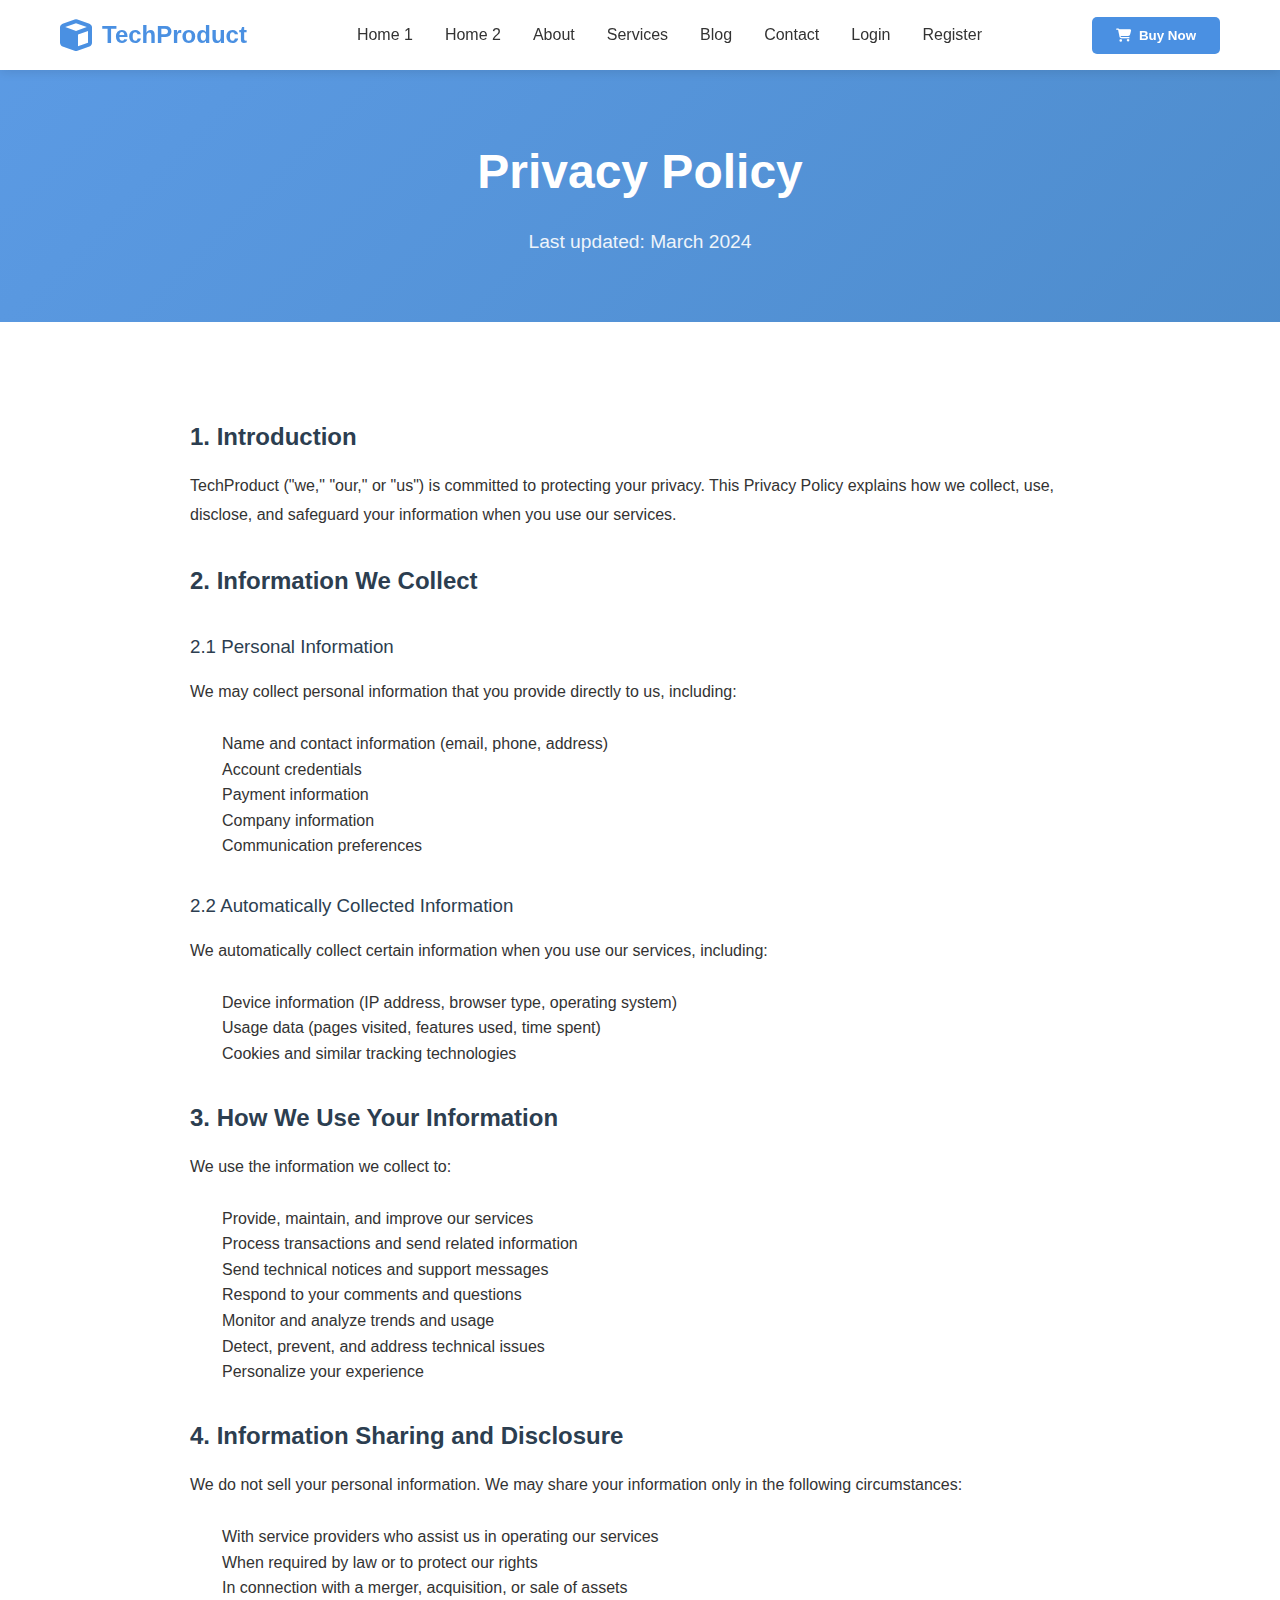
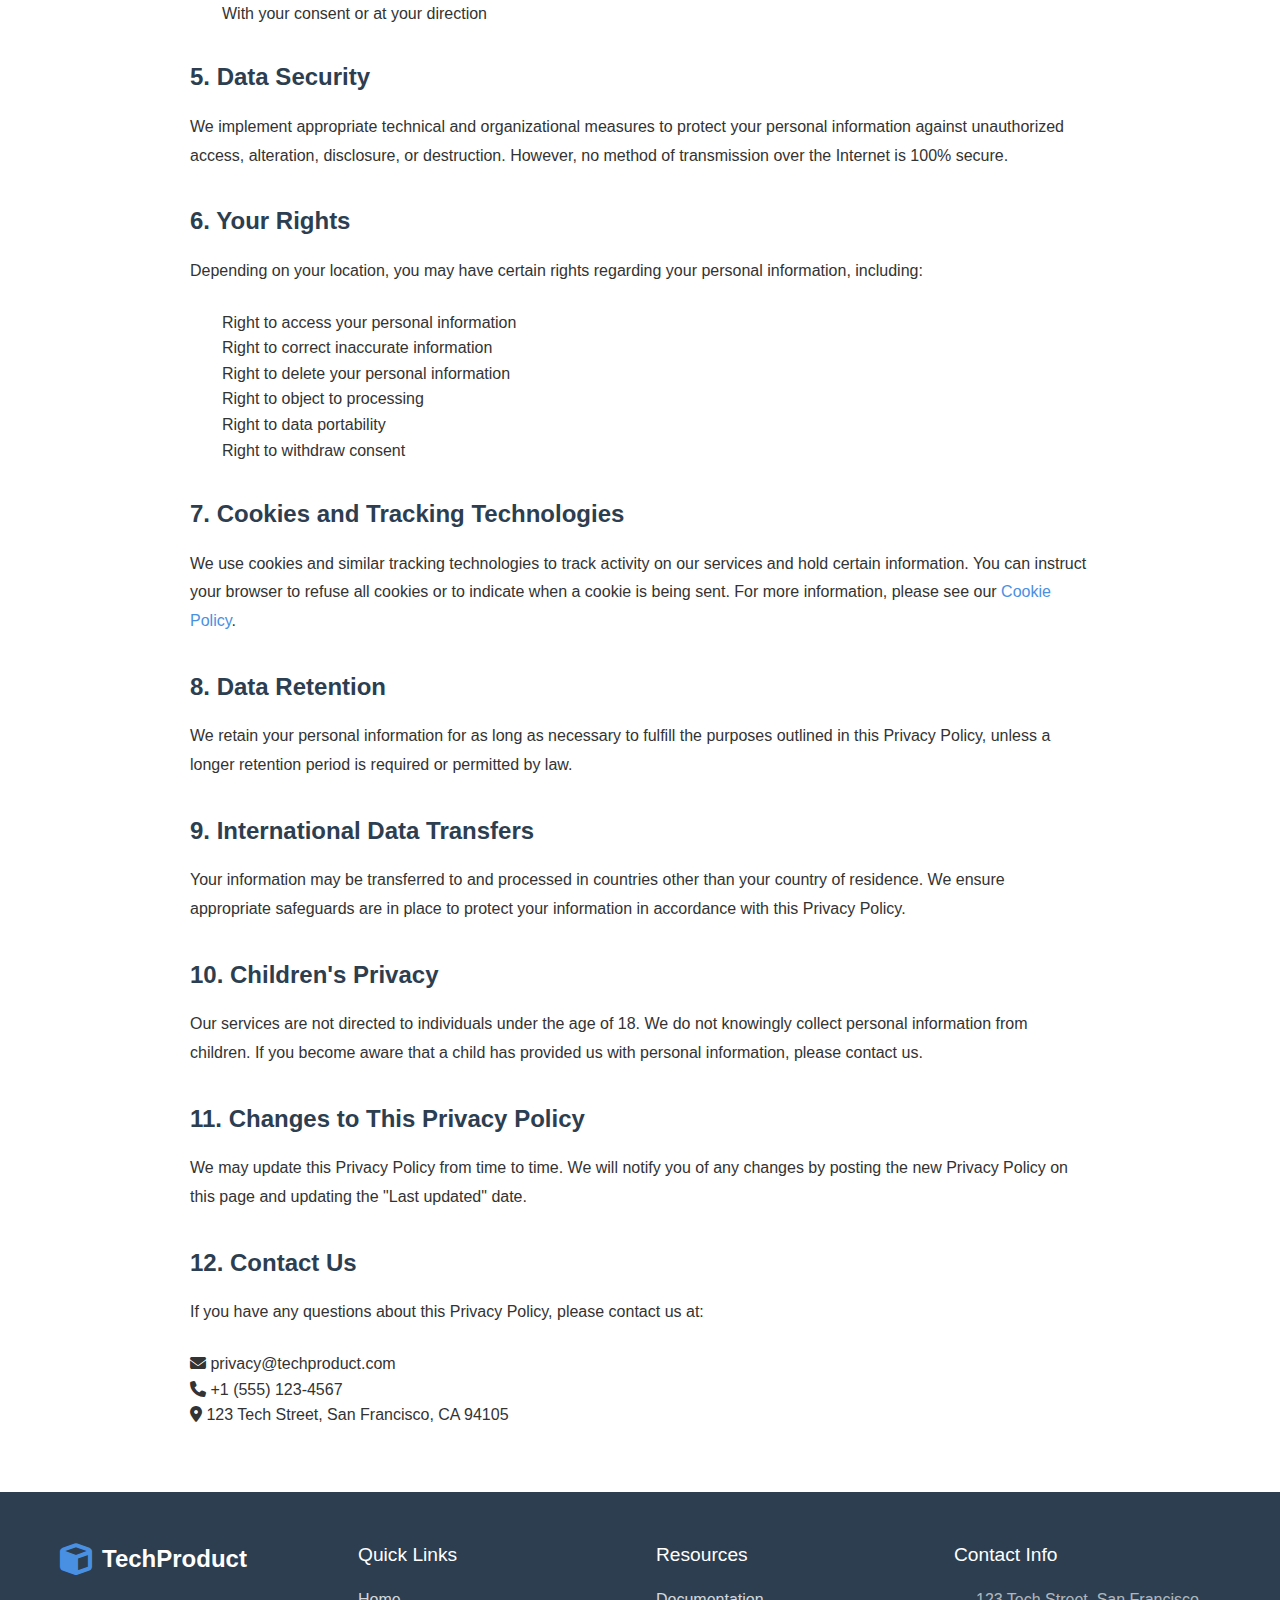
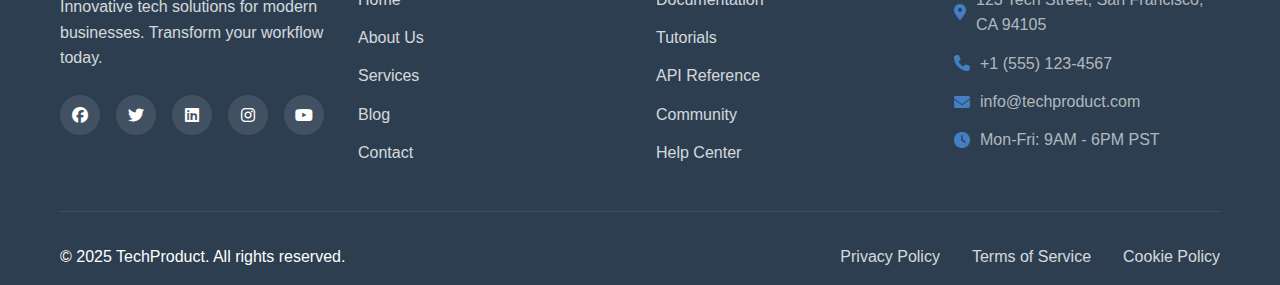
<file: privacy.html>
<!DOCTYPE html>
<html lang="en">
<head>
    <meta charset="UTF-8">
    <meta name="viewport" content="width=device-width, initial-scale=1.0">
    <title>Privacy Policy - TechProduct</title>
    <link rel="icon" type="image/svg+xml" href="data:image/svg+xml,%3Csvg xmlns='http://www.w3.org/2000/svg' viewBox='0 0 100 100'%3E%3Crect width='100' height='100' fill='%234a90e2'/%3E%3Cpath d='M30 30 L50 20 L70 30 L70 50 L50 60 L30 50 Z' fill='white'/%3E%3Cpath d='M30 50 L50 60 L50 80 L30 70 Z' fill='%23ffffff' opacity='0.8'/%3E%3Cpath d='M50 60 L70 50 L70 70 L50 80 Z' fill='%23ffffff' opacity='0.6'/%3E%3C/svg%3E">
    <link rel="stylesheet" href="css/style.css">
    <link rel="stylesheet" href="https://cdnjs.cloudflare.com/ajax/libs/font-awesome/6.4.0/css/all.min.css">
</head>
<body>
    <!-- Header Section -->
    <header class="header">
        <div class="container">
            <div class="header-content">
                <div class="logo">
                    <a href="index.html">
                        <i class="fas fa-cube"></i>
                        <span>TechProduct</span>
                    </a>
                </div>
                <nav class="nav-menu" id="navMenu">
                    <ul>
                        <li><a href="index.html">Home 1</a></li>
                        <li><a href="index2.html">Home 2</a></li>
                        <li><a href="about.html">About</a></li>
                        <li><a href="services.html">Services</a></li>
                        <li><a href="blog.html">Blog</a></li>
                        <li><a href="contact.html">Contact</a></li>
                        <li><a href="login.html">Login</a></li>
                        <li><a href="register.html">Register</a></li>
                    </ul>
                </nav>
                <button class="cta-btn header-cta" onclick="window.location.href='contact.html'">
                    <i class="fas fa-shopping-cart"></i> Buy Now
                </button>
                <button class="mobile-menu-toggle" id="mobileMenuToggle">
                    <i class="fas fa-bars"></i>
                </button>
            </div>
        </div>
    </header>

    <!-- Page Header -->
    <section class="page-header">
        <div class="container">
            <h1>Privacy Policy</h1>
            <p>Last updated: March 2024</p>
        </div>
    </section>

    <!-- Policy Content -->
    <section class="content-section">
        <div class="container">
            <div class="blog-content" style="max-width: 900px; margin: 0 auto;">
                <h2>1. Introduction</h2>
                <p>TechProduct ("we," "our," or "us") is committed to protecting your privacy. This Privacy Policy explains how we collect, use, disclose, and safeguard your information when you use our services.</p>

                <h2>2. Information We Collect</h2>
                
                <h3>2.1 Personal Information</h3>
                <p>We may collect personal information that you provide directly to us, including:</p>
                <ul style="margin-left: 2rem; margin-bottom: 1.5rem;">
                    <li>Name and contact information (email, phone, address)</li>
                    <li>Account credentials</li>
                    <li>Payment information</li>
                    <li>Company information</li>
                    <li>Communication preferences</li>
                </ul>

                <h3>2.2 Automatically Collected Information</h3>
                <p>We automatically collect certain information when you use our services, including:</p>
                <ul style="margin-left: 2rem; margin-bottom: 1.5rem;">
                    <li>Device information (IP address, browser type, operating system)</li>
                    <li>Usage data (pages visited, features used, time spent)</li>
                    <li>Cookies and similar tracking technologies</li>
                </ul>

                <h2>3. How We Use Your Information</h2>
                <p>We use the information we collect to:</p>
                <ul style="margin-left: 2rem; margin-bottom: 1.5rem;">
                    <li>Provide, maintain, and improve our services</li>
                    <li>Process transactions and send related information</li>
                    <li>Send technical notices and support messages</li>
                    <li>Respond to your comments and questions</li>
                    <li>Monitor and analyze trends and usage</li>
                    <li>Detect, prevent, and address technical issues</li>
                    <li>Personalize your experience</li>
                </ul>

                <h2>4. Information Sharing and Disclosure</h2>
                <p>We do not sell your personal information. We may share your information only in the following circumstances:</p>
                <ul style="margin-left: 2rem; margin-bottom: 1.5rem;">
                    <li>With service providers who assist us in operating our services</li>
                    <li>When required by law or to protect our rights</li>
                    <li>In connection with a merger, acquisition, or sale of assets</li>
                    <li>With your consent or at your direction</li>
                </ul>

                <h2>5. Data Security</h2>
                <p>We implement appropriate technical and organizational measures to protect your personal information against unauthorized access, alteration, disclosure, or destruction. However, no method of transmission over the Internet is 100% secure.</p>

                <h2>6. Your Rights</h2>
                <p>Depending on your location, you may have certain rights regarding your personal information, including:</p>
                <ul style="margin-left: 2rem; margin-bottom: 1.5rem;">
                    <li>Right to access your personal information</li>
                    <li>Right to correct inaccurate information</li>
                    <li>Right to delete your personal information</li>
                    <li>Right to object to processing</li>
                    <li>Right to data portability</li>
                    <li>Right to withdraw consent</li>
                </ul>

                <h2>7. Cookies and Tracking Technologies</h2>
                <p>We use cookies and similar tracking technologies to track activity on our services and hold certain information. You can instruct your browser to refuse all cookies or to indicate when a cookie is being sent. For more information, please see our <a href="cookie-policy.html" style="color: var(--primary-color);">Cookie Policy</a>.</p>

                <h2>8. Data Retention</h2>
                <p>We retain your personal information for as long as necessary to fulfill the purposes outlined in this Privacy Policy, unless a longer retention period is required or permitted by law.</p>

                <h2>9. International Data Transfers</h2>
                <p>Your information may be transferred to and processed in countries other than your country of residence. We ensure appropriate safeguards are in place to protect your information in accordance with this Privacy Policy.</p>

                <h2>10. Children's Privacy</h2>
                <p>Our services are not directed to individuals under the age of 18. We do not knowingly collect personal information from children. If you become aware that a child has provided us with personal information, please contact us.</p>

                <h2>11. Changes to This Privacy Policy</h2>
                <p>We may update this Privacy Policy from time to time. We will notify you of any changes by posting the new Privacy Policy on this page and updating the "Last updated" date.</p>

                <h2>12. Contact Us</h2>
                <p>If you have any questions about this Privacy Policy, please contact us at:</p>
                <ul style="list-style: none; padding: 0;">
                    <li><i class="fas fa-envelope"></i> privacy@techproduct.com</li>
                    <li><i class="fas fa-phone"></i> +1 (555) 123-4567</li>
                    <li><i class="fas fa-map-marker-alt"></i> 123 Tech Street, San Francisco, CA 94105</li>
                </ul>
            </div>
        </div>
    </section>

    <!-- Footer Section -->
    <footer class="footer">
        <div class="container">
            <div class="footer-content">
                <div class="footer-section">
                    <div class="footer-logo">
                        <i class="fas fa-cube"></i>
                        <span>TechProduct</span>
                    </div>
                    <p>Innovative tech solutions for modern businesses. Transform your workflow today.</p>
                    <div class="social-icons">
                        <a href="#" aria-label="Facebook"><i class="fab fa-facebook"></i></a>
                        <a href="#" aria-label="Twitter"><i class="fab fa-twitter"></i></a>
                        <a href="#" aria-label="LinkedIn"><i class="fab fa-linkedin"></i></a>
                        <a href="#" aria-label="Instagram"><i class="fab fa-instagram"></i></a>
                        <a href="#" aria-label="YouTube"><i class="fab fa-youtube"></i></a>
                    </div>
                </div>
                <div class="footer-section">
                    <h4>Quick Links</h4>
                    <ul>
                        <li><a href="index.html">Home</a></li>
                        <li><a href="about.html">About Us</a></li>
                        <li><a href="services.html">Services</a></li>
                        <li><a href="blog.html">Blog</a></li>
                        <li><a href="contact.html">Contact</a></li>
                    </ul>
                </div>
                <div class="footer-section">
                    <h4>Resources</h4>
                    <ul>
                        <li><a href="blog.html">Documentation</a></li>
                        <li><a href="blog.html">Tutorials</a></li>
                        <li><a href="blog.html">API Reference</a></li>
                        <li><a href="blog.html">Community</a></li>
                        <li><a href="blog.html">Help Center</a></li>
                    </ul>
                </div>
                <div class="footer-section">
                    <h4>Contact Info</h4>
                    <ul class="contact-info">
                        <li><i class="fas fa-map-marker-alt"></i> 123 Tech Street, San Francisco, CA 94105</li>
                        <li><i class="fas fa-phone"></i> +1 (555) 123-4567</li>
                        <li><i class="fas fa-envelope"></i> info@techproduct.com</li>
                        <li><i class="fas fa-clock"></i> Mon-Fri: 9AM - 6PM PST</li>
                    </ul>
                </div>
            </div>
            <div class="footer-bottom">
                <p>&copy; 2025 TechProduct. All rights reserved.</p>
                <div class="footer-links">
                    <a href="privacy.html">Privacy Policy</a>
                    <a href="terms.html">Terms of Service</a>
                    <a href="cookie-policy.html">Cookie Policy</a>
                </div>
            </div>
        </div>
    </footer>

    <script src="js/main.js"></script>
</body>
</html>
</file>
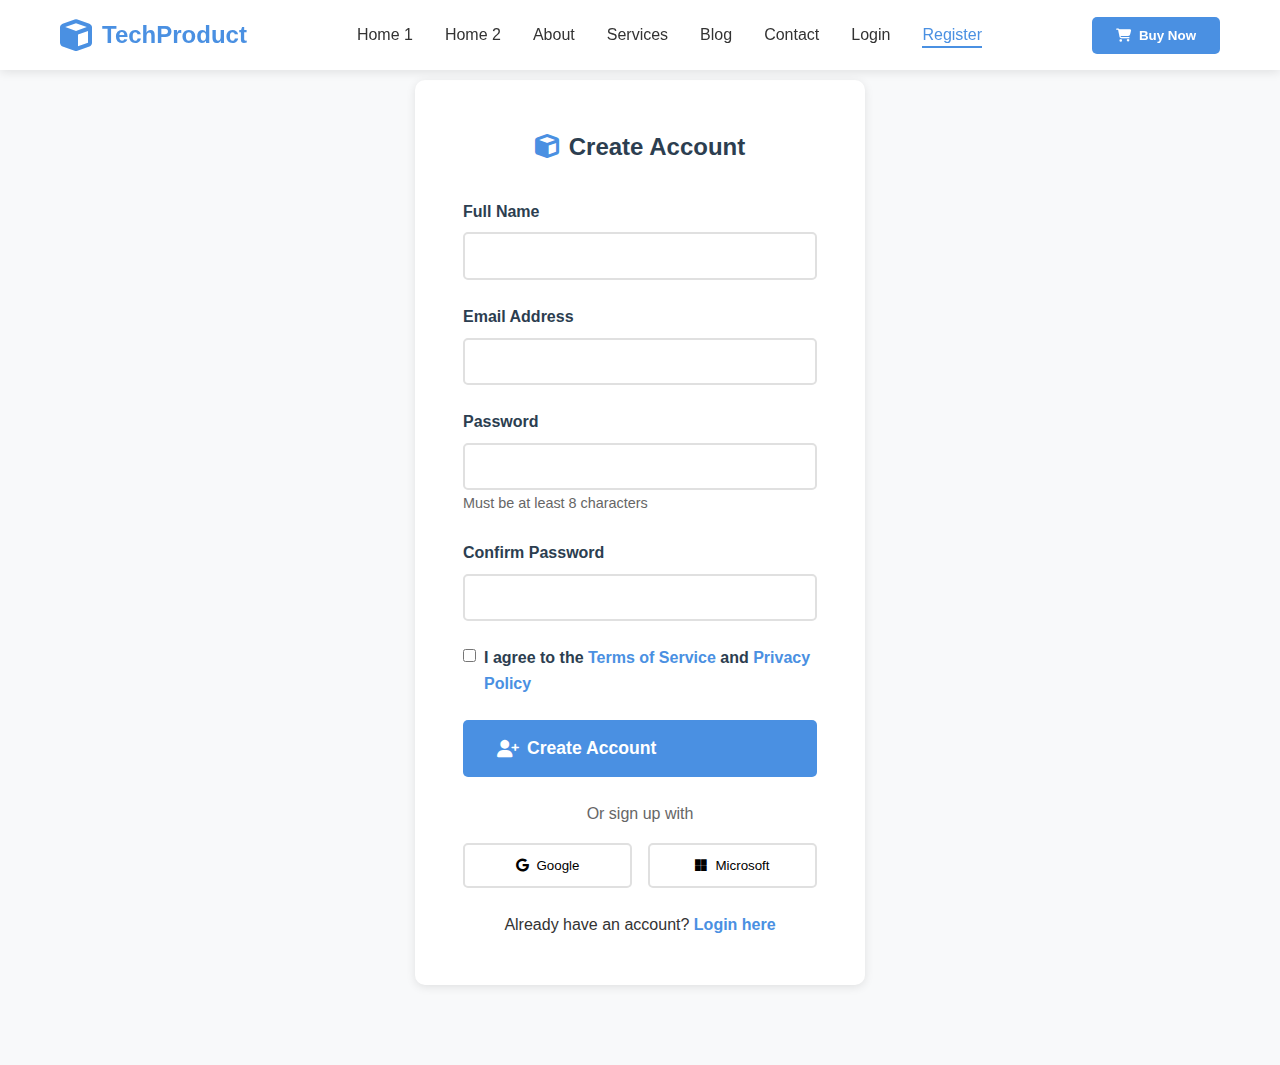
<file: register.html>
<!DOCTYPE html>
<html lang="en">
<head>
    <meta charset="UTF-8">
    <meta name="viewport" content="width=device-width, initial-scale=1.0">
    <title>Register - TechProduct</title>
    <link rel="icon" type="image/svg+xml" href="data:image/svg+xml,%3Csvg xmlns='http://www.w3.org/2000/svg' viewBox='0 0 100 100'%3E%3Crect width='100' height='100' fill='%234a90e2'/%3E%3Cpath d='M30 30 L50 20 L70 30 L70 50 L50 60 L30 50 Z' fill='white'/%3E%3Cpath d='M30 50 L50 60 L50 80 L30 70 Z' fill='%23ffffff' opacity='0.8'/%3E%3Cpath d='M50 60 L70 50 L70 70 L50 80 Z' fill='%23ffffff' opacity='0.6'/%3E%3C/svg%3E">
    <link rel="stylesheet" href="css/style.css">
    <link rel="stylesheet" href="https://cdnjs.cloudflare.com/ajax/libs/font-awesome/6.4.0/css/all.min.css">
</head>
<body>
    <!-- Header Section -->
    <header class="header">
        <div class="container">
            <div class="header-content">
                <div class="logo">
                    <a href="index.html">
                        <i class="fas fa-cube"></i>
                        <span>TechProduct</span>
                    </a>
                </div>
                <nav class="nav-menu" id="navMenu">
                    <ul>
                        <li><a href="index.html">Home 1</a></li>
                        <li><a href="index2.html">Home 2</a></li>
                        <li><a href="about.html">About</a></li>
                        <li><a href="services.html">Services</a></li>
                        <li><a href="blog.html">Blog</a></li>
                        <li><a href="contact.html">Contact</a></li>
                        <li><a href="login.html">Login</a></li>
                        <li><a href="register.html" class="active">Register</a></li>
                    </ul>
                </nav>
                <button class="cta-btn header-cta" onclick="window.location.href='contact.html'">
                    <i class="fas fa-shopping-cart"></i> Buy Now
                </button>
                <button class="mobile-menu-toggle" id="mobileMenuToggle">
                    <i class="fas fa-bars"></i>
                </button>
            </div>
        </div>
    </header>

    <!-- Register Section -->
    <section class="auth-container">
        <div class="container">
            <div class="auth-box">
                <h2><i class="fas fa-cube" style="color: var(--primary-color); margin-right: 10px;"></i>Create Account</h2>
                <form id="registerForm">
                    <div class="form-group">
                        <label for="fullName">Full Name</label>
                        <input type="text" id="fullName" name="fullName" required>
                    </div>
                    <div class="form-group">
                        <label for="email">Email Address</label>
                        <input type="email" id="email" name="email" required>
                    </div>
                    <div class="form-group">
                        <label for="password">Password</label>
                        <input type="password" id="password" name="password" required minlength="8">
                        <small style="color: var(--text-light); font-size: 0.9rem;">Must be at least 8 characters</small>
                    </div>
                    <div class="form-group">
                        <label for="confirmPassword">Confirm Password</label>
                        <input type="password" id="confirmPassword" name="confirmPassword" required>
                    </div>
                    <div class="form-group" style="margin-bottom: 1.5rem;">
                        <label style="display: flex; align-items: flex-start; gap: 0.5rem; cursor: pointer;">
                            <input type="checkbox" style="width: auto; margin-top: 4px;" required>
                            <span>I agree to the <a href="terms.html" style="color: var(--primary-color);">Terms of Service</a> and <a href="privacy.html" style="color: var(--primary-color);">Privacy Policy</a></span>
                        </label>
                    </div>
                    <button type="submit" class="btn btn-primary btn-large" style="width: 100%;">
                        <i class="fas fa-user-plus"></i> Create Account
                    </button>
                </form>

                <div class="social-login">
                    <p>Or sign up with</p>
                    <div class="social-buttons">
                        <button class="social-btn">
                            <i class="fab fa-google"></i> Google
                        </button>
                        <button class="social-btn">
                            <i class="fab fa-microsoft"></i> Microsoft
                        </button>
                    </div>
                </div>

                <div class="auth-links">
                    <p>Already have an account? <a href="login.html">Login here</a></p>
                </div>
            </div>
        </div>
    </section>


    <script src="js/main.js"></script>
    <script>
        document.getElementById('registerForm').addEventListener('submit', (e) => {
            e.preventDefault();
            const password = document.getElementById('password').value;
            const confirmPassword = document.getElementById('confirmPassword').value;

            if (password !== confirmPassword) {
                alert('Passwords do not match!');
                return;
            }

            // Here you would typically register the user
            alert('Registration functionality would be implemented here with backend integration.');
        });
    </script>
</body>
</html>
</file>
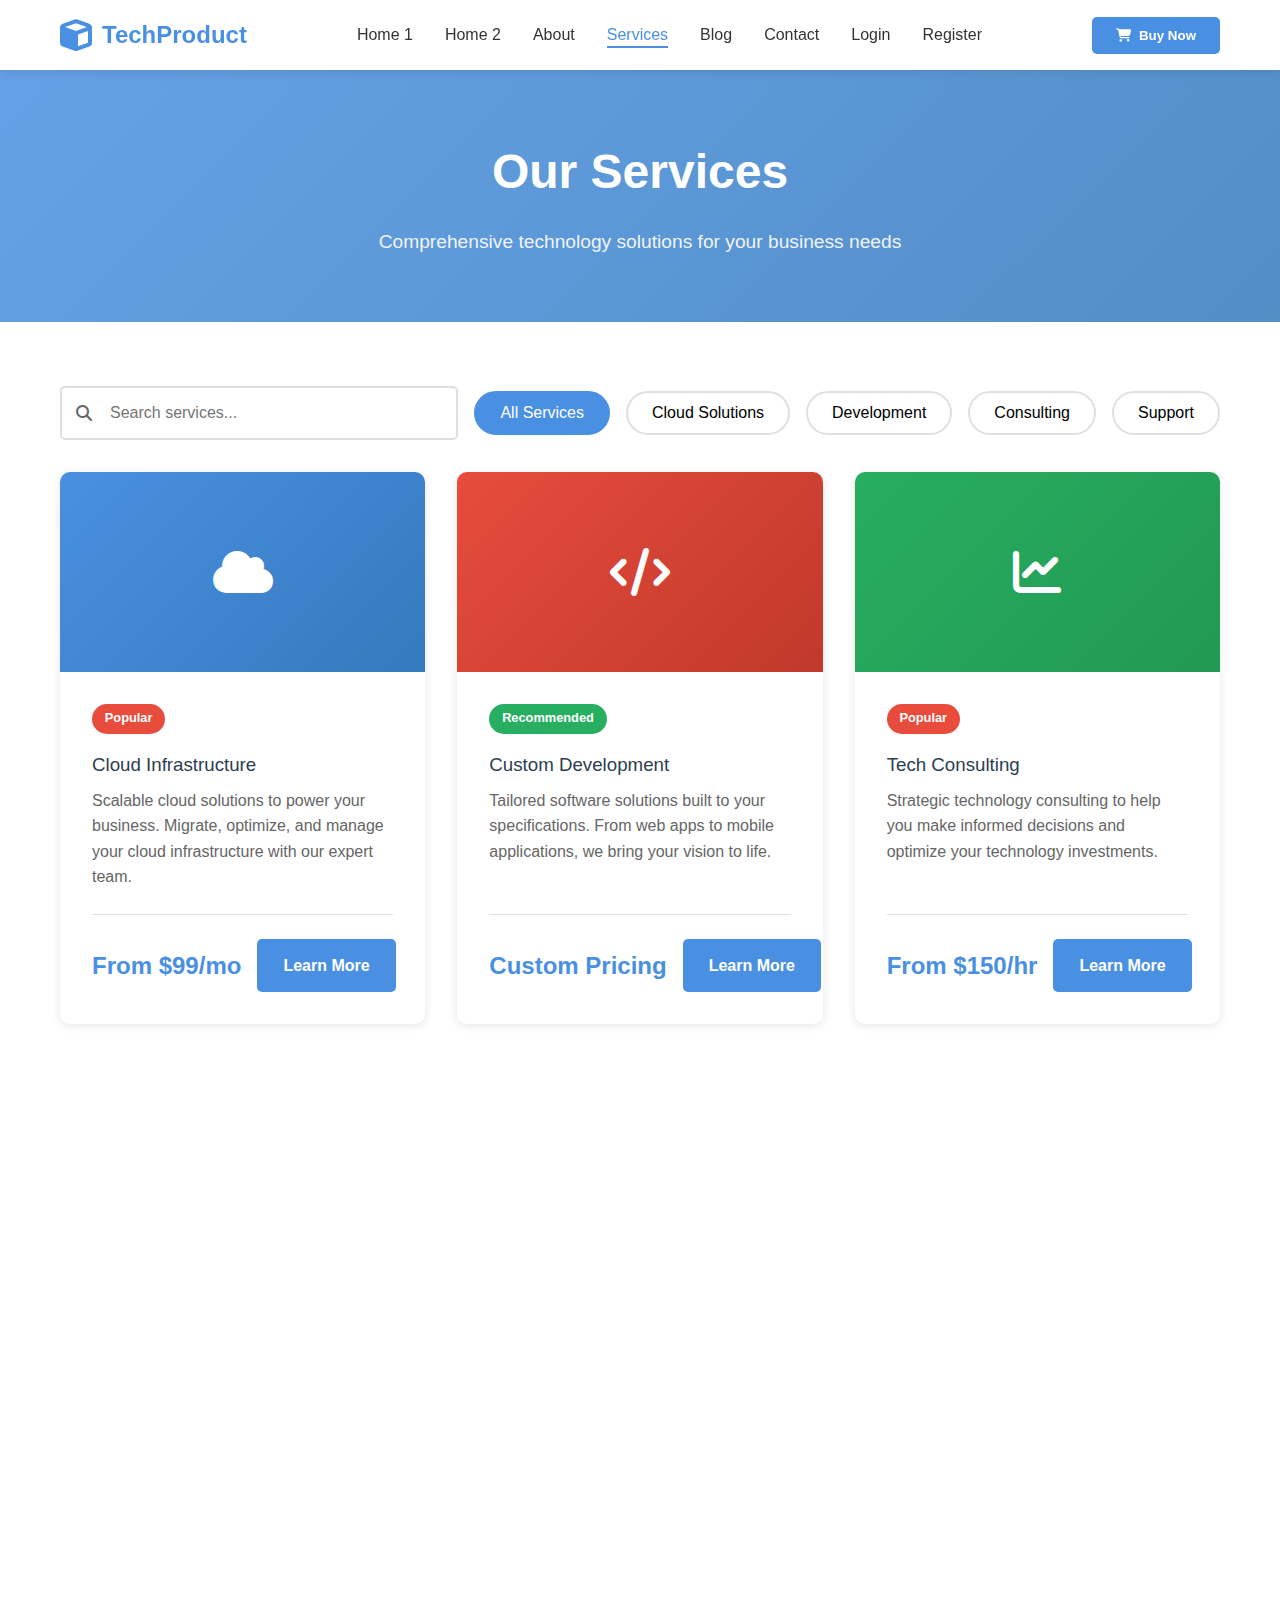
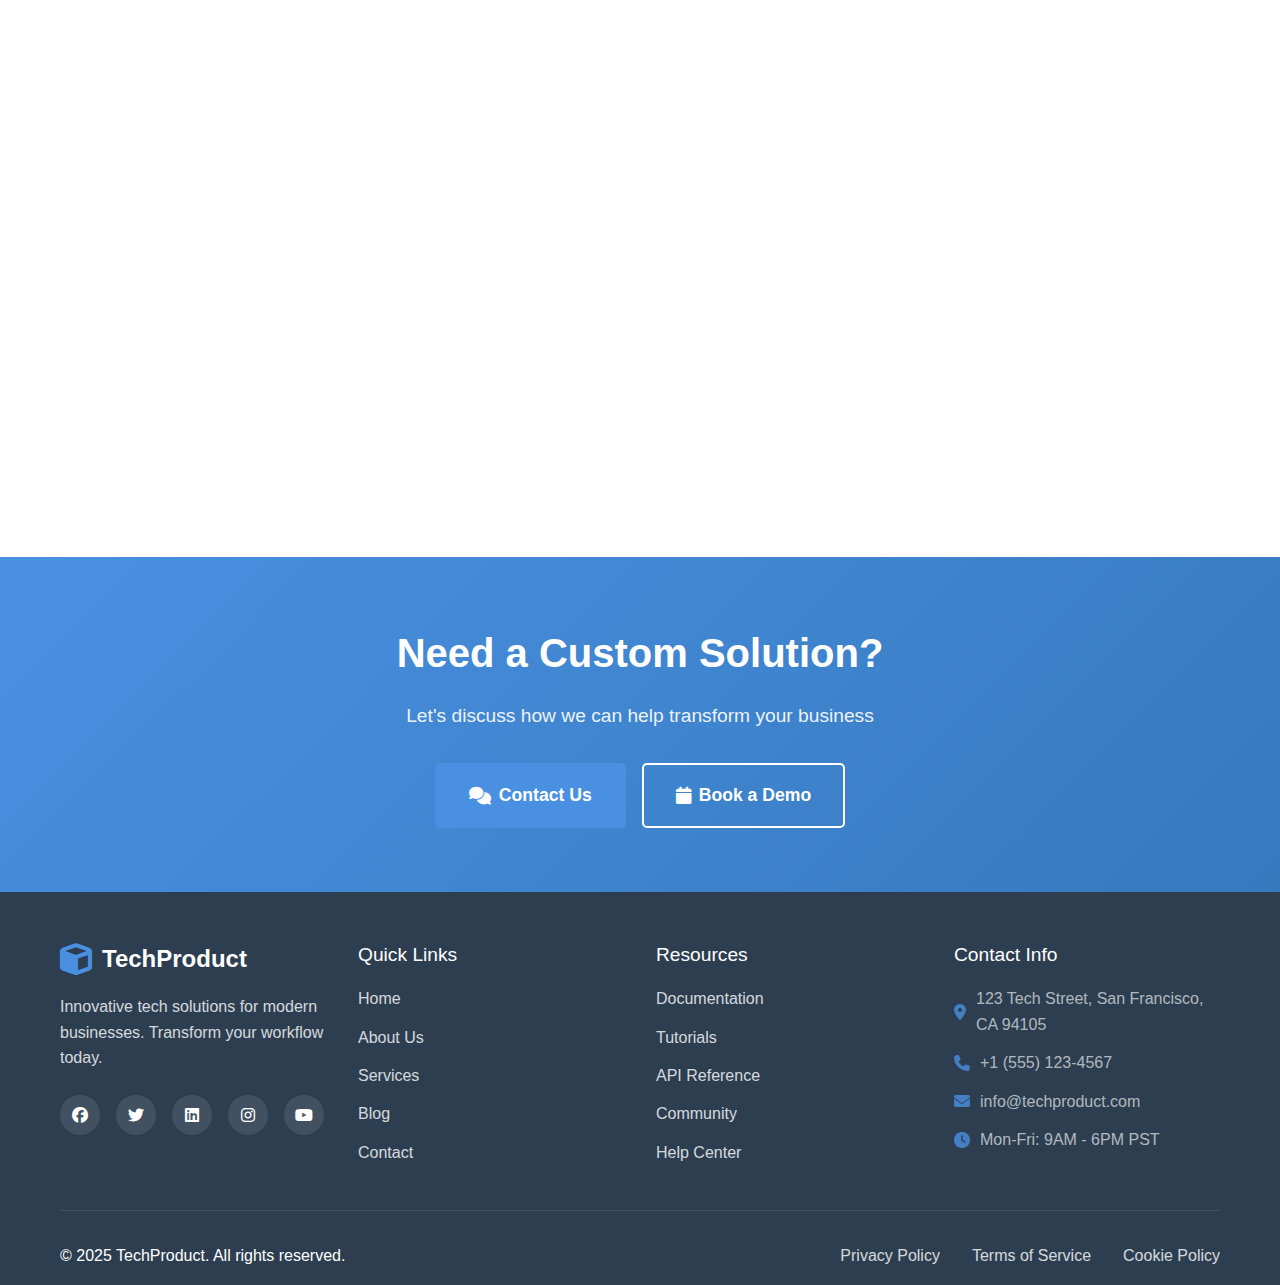
<file: services.html>
<!DOCTYPE html>
<html lang="en">
<head>
    <meta charset="UTF-8">
    <meta name="viewport" content="width=device-width, initial-scale=1.0">
    <title>Services - TechProduct</title>
    <link rel="icon" type="image/svg+xml" href="data:image/svg+xml,%3Csvg xmlns='http://www.w3.org/2000/svg' viewBox='0 0 100 100'%3E%3Crect width='100' height='100' fill='%234a90e2'/%3E%3Cpath d='M30 30 L50 20 L70 30 L70 50 L50 60 L30 50 Z' fill='white'/%3E%3Cpath d='M30 50 L50 60 L50 80 L30 70 Z' fill='%23ffffff' opacity='0.8'/%3E%3Cpath d='M50 60 L70 50 L70 70 L50 80 Z' fill='%23ffffff' opacity='0.6'/%3E%3C/svg%3E">
    <link rel="stylesheet" href="css/style.css">
    <link rel="stylesheet" href="https://cdnjs.cloudflare.com/ajax/libs/font-awesome/6.4.0/css/all.min.css">
</head>
<body>
    <!-- Header Section -->
    <header class="header">
        <div class="container">
            <div class="header-content">
                <div class="logo">
                    <a href="index.html">
                        <i class="fas fa-cube"></i>
                        <span>TechProduct</span>
                    </a>
                </div>
                <nav class="nav-menu" id="navMenu">
                    <ul>
                        <li><a href="index.html">Home 1</a></li>
                        <li><a href="index2.html">Home 2</a></li>
                        <li><a href="about.html">About</a></li>
                        <li><a href="services.html" class="active">Services</a></li>
                        <li><a href="blog.html">Blog</a></li>
                        <li><a href="contact.html">Contact</a></li>
                        <li><a href="login.html">Login</a></li>
                        <li><a href="register.html">Register</a></li>
                    </ul>
                </nav>
                <button class="cta-btn header-cta" onclick="window.location.href='contact.html'">
                    <i class="fas fa-shopping-cart"></i> Buy Now
                </button>
                <button class="mobile-menu-toggle" id="mobileMenuToggle">
                    <i class="fas fa-bars"></i>
                </button>
            </div>
        </div>
    </header>

    <!-- Page Header -->
    <section class="page-header page-header-services">
        <div class="container">
            <h1>Our Services</h1>
            <p>Comprehensive technology solutions for your business needs</p>
        </div>
    </section>

    <!-- Services Section -->
    <section class="content-section">
        <div class="container">
            <div class="services-header">
                <div class="search-bar">
                    <i class="fas fa-search"></i>
                    <input type="text" placeholder="Search services...">
                </div>
                <div class="filter-tabs">
                    <button class="filter-tab active" data-filter="all">All Services</button>
                    <button class="filter-tab" data-filter="cloud">Cloud Solutions</button>
                    <button class="filter-tab" data-filter="development">Development</button>
                    <button class="filter-tab" data-filter="consulting">Consulting</button>
                    <button class="filter-tab" data-filter="support">Support</button>
                </div>
            </div>
            <div class="services-grid">
                <div class="service-card" data-category="cloud">
                    <div class="service-card-image">
                        <i class="fas fa-cloud"></i>
                    </div>
                    <div class="service-card-content">
                        <div class="service-badges">
                            <span class="badge popular">Popular</span>
                        </div>
                        <h3>Cloud Infrastructure</h3>
                        <p>Scalable cloud solutions to power your business. Migrate, optimize, and manage your cloud infrastructure with our expert team.</p>
                        <div class="service-card-footer">
                            <div class="service-price">From $99/mo</div>
                            <a href="service-details.html" class="btn btn-primary">Learn More</a>
                        </div>
                    </div>
                </div>

                <div class="service-card" data-category="development">
                    <div class="service-card-image" style="background: linear-gradient(135deg, #e74c3c, #c0392b);">
                        <i class="fas fa-code"></i>
                    </div>
                    <div class="service-card-content">
                        <div class="service-badges">
                            <span class="badge recommended">Recommended</span>
                        </div>
                        <h3>Custom Development</h3>
                        <p>Tailored software solutions built to your specifications. From web apps to mobile applications, we bring your vision to life.</p>
                        <div class="service-card-footer">
                            <div class="service-price">Custom Pricing</div>
                            <a href="service-details.html" class="btn btn-primary">Learn More</a>
                        </div>
                    </div>
                </div>

                <div class="service-card" data-category="consulting">
                    <div class="service-card-image" style="background: linear-gradient(135deg, #27ae60, #229954);">
                        <i class="fas fa-chart-line"></i>
                    </div>
                    <div class="service-card-content">
                        <div class="service-badges">
                            <span class="badge popular">Popular</span>
                        </div>
                        <h3>Tech Consulting</h3>
                        <p>Strategic technology consulting to help you make informed decisions and optimize your technology investments.</p>
                        <div class="service-card-footer">
                            <div class="service-price">From $150/hr</div>
                            <a href="service-details.html" class="btn btn-primary">Learn More</a>
                        </div>
                    </div>
                </div>

                <div class="service-card" data-category="cloud">
                    <div class="service-card-image" style="background: linear-gradient(135deg, #9b59b6, #8e44ad);">
                        <i class="fas fa-database"></i>
                    </div>
                    <div class="service-card-content">
                        <h3>Data Management</h3>
                        <p>Comprehensive data solutions including storage, analytics, and migration. Keep your data secure and accessible.</p>
                        <div class="service-card-footer">
                            <div class="service-price">From $79/mo</div>
                            <a href="service-details.html" class="btn btn-primary">Learn More</a>
                        </div>
                    </div>
                </div>

                <div class="service-card" data-category="support">
                    <div class="service-card-image" style="background: linear-gradient(135deg, #f39c12, #e67e22);">
                        <i class="fas fa-headset"></i>
                    </div>
                    <div class="service-card-content">
                        <div class="service-badges">
                           
                        </div>
                        <h3>24/7 Technical Support</h3>
                        <p>Round-the-clock support from our expert team. Get help whenever you need it, day or night.</p>
                        <div class="service-card-footer">
                            <div class="service-price">From $49/mo</div>
                            <a href="service-details.html" class="btn btn-primary">Learn More</a>
                        </div>
                    </div>
                </div>

                <div class="service-card" data-category="development">
                    <div class="service-card-image" style="background: linear-gradient(135deg, #16a085, #138d75);">
                        <i class="fas fa-mobile-alt"></i>
                    </div>
                    <div class="service-card-content">
                        <h3>Mobile App Development</h3>
                        <p>Native and cross-platform mobile applications for iOS and Android. Reach your customers wherever they are.</p>
                        <div class="service-card-footer">
                            <div class="service-price">Custom Pricing</div>
                            <a href="service-details.html" class="btn btn-primary">Learn More</a>
                        </div>
                    </div>
                </div>

                <div class="service-card" data-category="cloud">
                    <div class="service-card-image" style="background: linear-gradient(135deg, #34495e, #2c3e50);">
                        <i class="fas fa-shield-alt"></i>
                    </div>
                    <div class="service-card-content">
                        <h3>Security Services</h3>
                        <p>Enterprise-grade security solutions to protect your business from threats. Compliance, monitoring, and incident response.</p>
                        <div class="service-card-footer">
                            <div class="service-price">From $199/mo</div>
                            <a href="service-details.html" class="btn btn-primary">Learn More</a>
                        </div>
                    </div>
                </div>

                <div class="service-card" data-category="consulting">
                    <div class="service-card-image" style="background: linear-gradient(135deg, #e91e63, #c2185b);">
                        <i class="fas fa-rocket"></i>
                    </div>
                    <div class="service-card-content">
                        <h3>Digital Transformation</h3>
                        <p>End-to-end digital transformation services to modernize your business processes and technology stack.</p>
                        <div class="service-card-footer">
                            <div class="service-price">Custom Pricing</div>
                            <a href="service-details.html" class="btn btn-primary">Learn More</a>
                        </div>
                    </div>
                </div>
            </div>
        </div>
    </section>

    <!-- CTA Banner -->
    <section class="cta-banner">
        <div class="container">
            <div class="cta-content">
                <h2>Need a Custom Solution?</h2>
                <p>Let's discuss how we can help transform your business</p>
                <div class="cta-buttons">
                    <a href="contact.html" class="btn btn-primary btn-large">
                        <i class="fas fa-comments"></i> Contact Us
                    </a>
                    <a href="contact.html" class="btn btn-outline btn-large">
                        <i class="fas fa-calendar"></i> Book a Demo
                    </a>
                </div>
            </div>
        </div>
    </section>

    <!-- Footer Section -->
    <footer class="footer">
        <div class="container">
            <div class="footer-content">
                <div class="footer-section">
                    <div class="footer-logo">
                        <i class="fas fa-cube"></i>
                        <span>TechProduct</span>
                    </div>
                    <p>Innovative tech solutions for modern businesses. Transform your workflow today.</p>
                    <div class="social-icons">
                        <a href="#" aria-label="Facebook"><i class="fab fa-facebook"></i></a>
                        <a href="#" aria-label="Twitter"><i class="fab fa-twitter"></i></a>
                        <a href="#" aria-label="LinkedIn"><i class="fab fa-linkedin"></i></a>
                        <a href="#" aria-label="Instagram"><i class="fab fa-instagram"></i></a>
                        <a href="#" aria-label="YouTube"><i class="fab fa-youtube"></i></a>
                    </div>
                </div>
                <div class="footer-section">
                    <h4>Quick Links</h4>
                    <ul>
                        <li><a href="index.html">Home</a></li>
                        <li><a href="about.html">About Us</a></li>
                        <li><a href="services.html">Services</a></li>
                        <li><a href="blog.html">Blog</a></li>
                        <li><a href="contact.html">Contact</a></li>
                    </ul>
                </div>
                <div class="footer-section">
                    <h4>Resources</h4>
                    <ul>
                        <li><a href="blog.html">Documentation</a></li>
                        <li><a href="blog.html">Tutorials</a></li>
                        <li><a href="blog.html">API Reference</a></li>
                        <li><a href="blog.html">Community</a></li>
                        <li><a href="blog.html">Help Center</a></li>
                    </ul>
                </div>
                <div class="footer-section">
                    <h4>Contact Info</h4>
                    <ul class="contact-info">
                        <li><i class="fas fa-map-marker-alt"></i> 123 Tech Street, San Francisco, CA 94105</li>
                        <li><i class="fas fa-phone"></i> +1 (555) 123-4567</li>
                        <li><i class="fas fa-envelope"></i> info@techproduct.com</li>
                        <li><i class="fas fa-clock"></i> Mon-Fri: 9AM - 6PM PST</li>
                    </ul>
                </div>
            </div>
            <div class="footer-bottom">
                <p>&copy; 2025 TechProduct. All rights reserved.</p>
                <div class="footer-links">
                    <a href="privacy.html">Privacy Policy</a>
                    <a href="terms.html">Terms of Service</a>
                    <a href="cookie-policy.html">Cookie Policy</a>
                </div>
            </div>
        </div>
    </footer>

    <script src="js/main.js"></script>
</body>
</html>
</file>
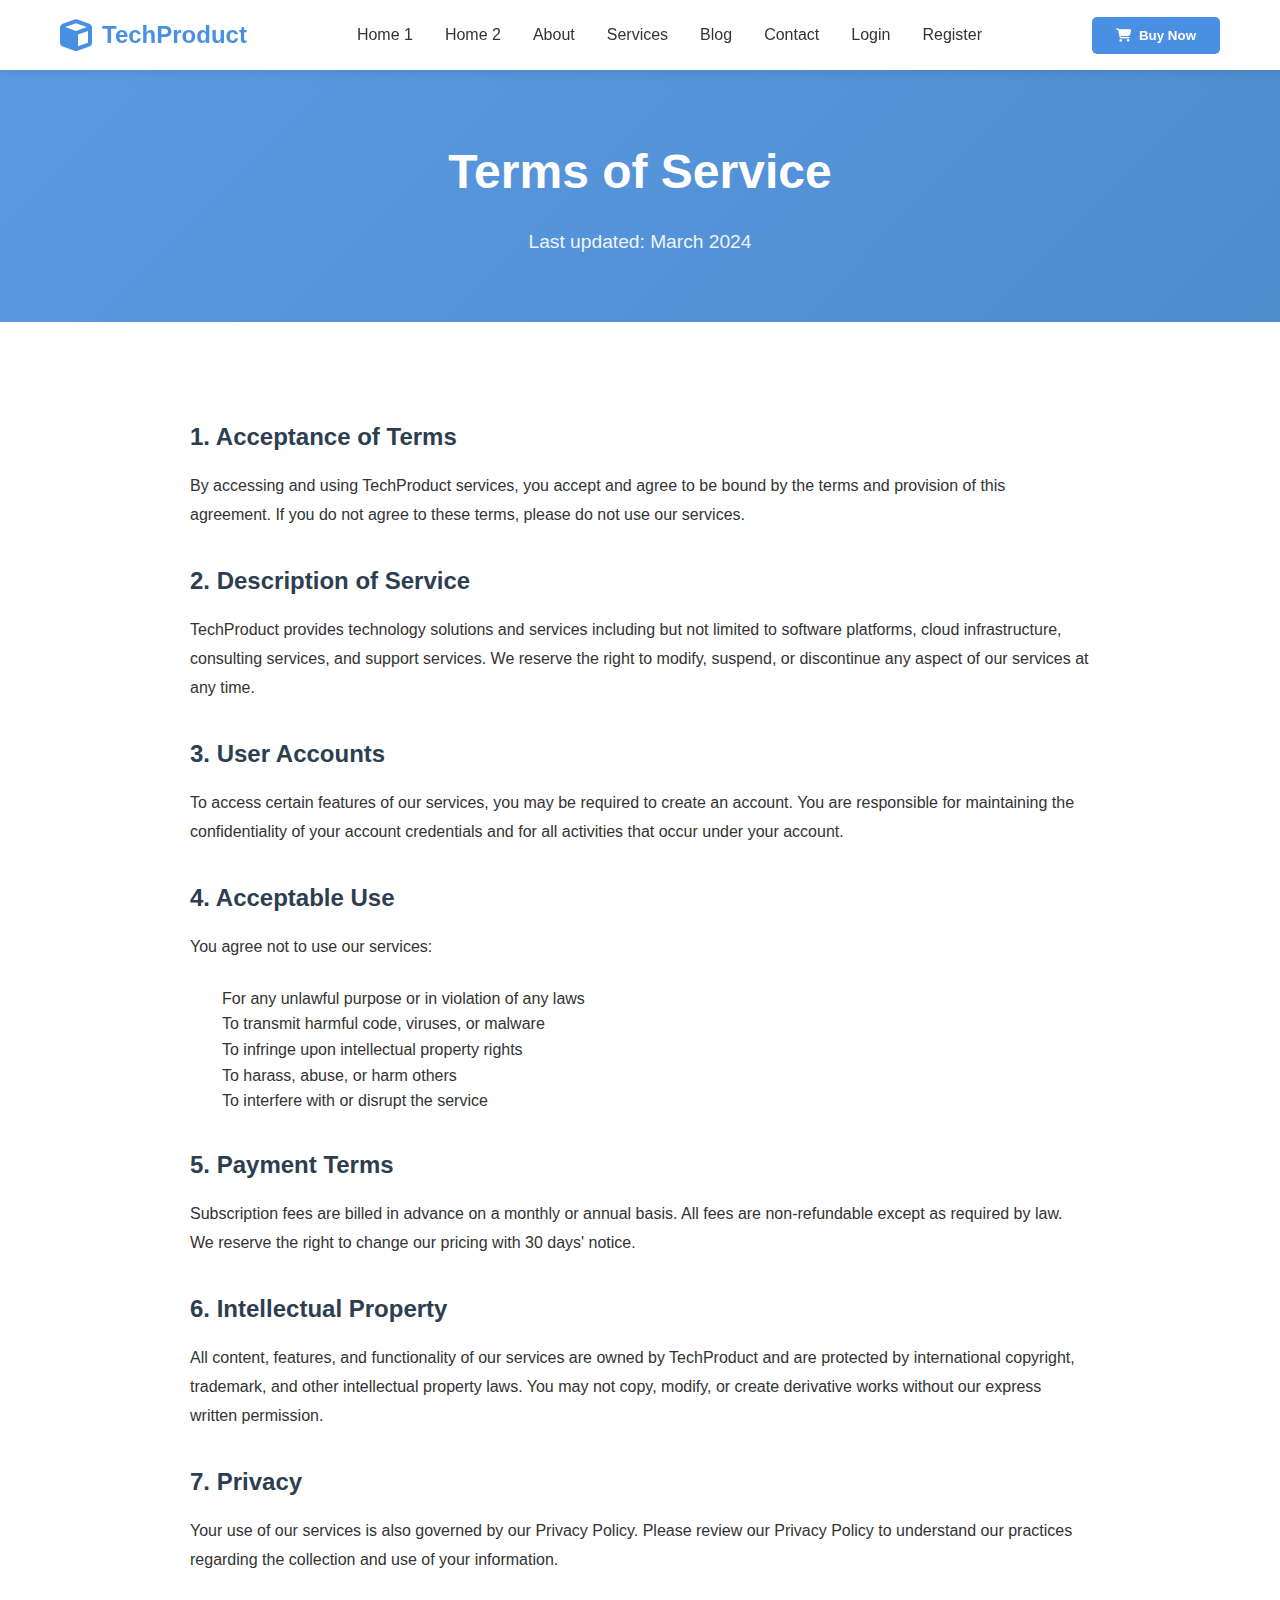
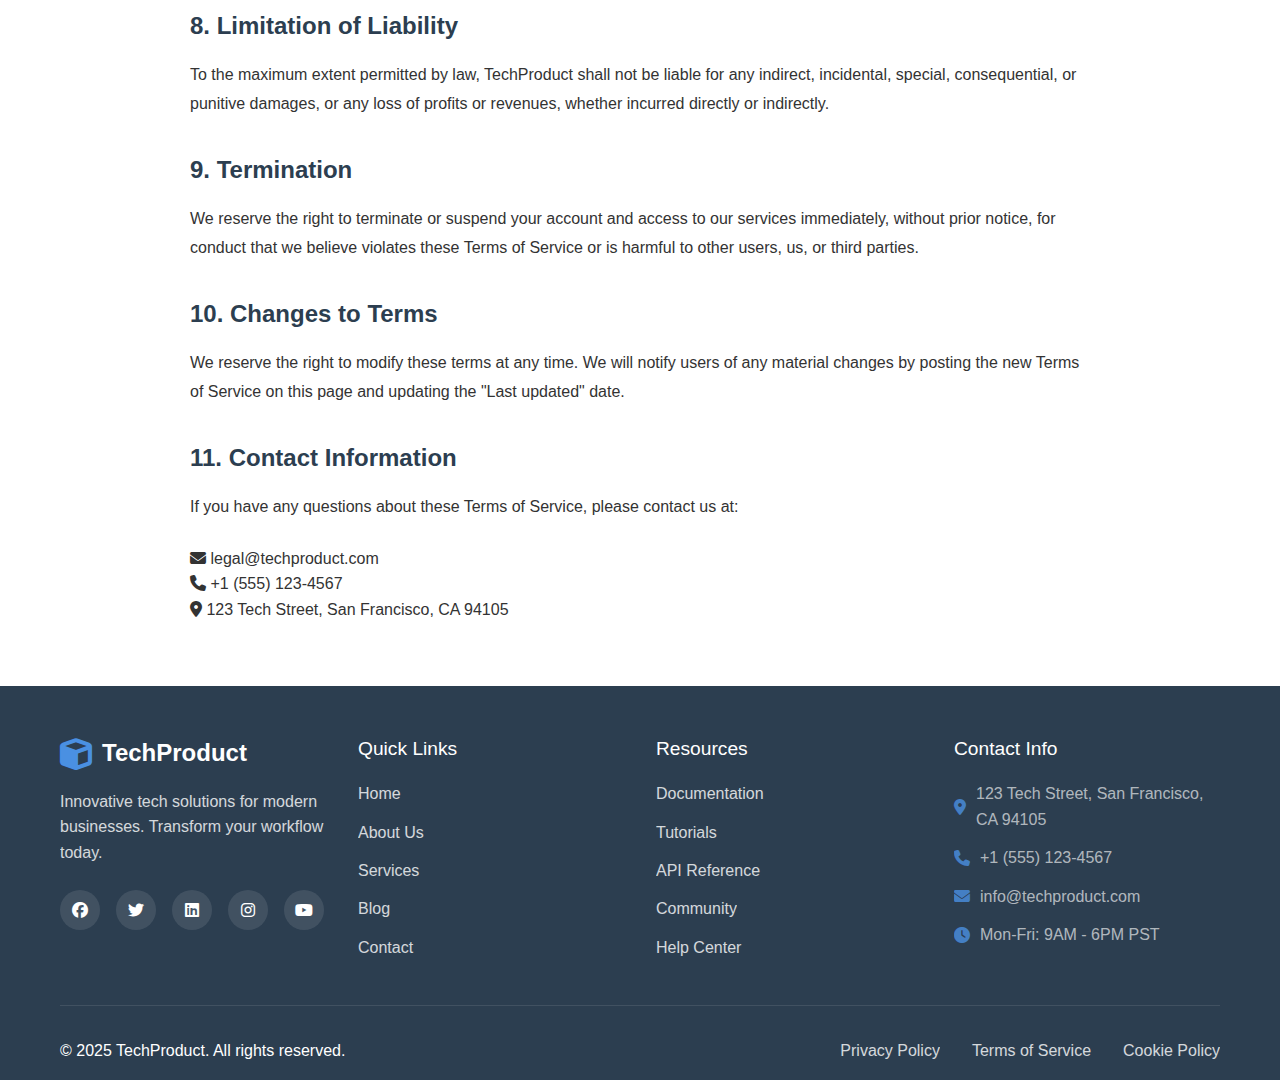
<file: terms.html>
<!DOCTYPE html>
<html lang="en">
<head>
    <meta charset="UTF-8">
    <meta name="viewport" content="width=device-width, initial-scale=1.0">
    <title>Terms of Service - TechProduct</title>
    <link rel="icon" type="image/svg+xml" href="data:image/svg+xml,%3Csvg xmlns='http://www.w3.org/2000/svg' viewBox='0 0 100 100'%3E%3Crect width='100' height='100' fill='%234a90e2'/%3E%3Cpath d='M30 30 L50 20 L70 30 L70 50 L50 60 L30 50 Z' fill='white'/%3E%3Cpath d='M30 50 L50 60 L50 80 L30 70 Z' fill='%23ffffff' opacity='0.8'/%3E%3Cpath d='M50 60 L70 50 L70 70 L50 80 Z' fill='%23ffffff' opacity='0.6'/%3E%3C/svg%3E">
    <link rel="stylesheet" href="css/style.css">
    <link rel="stylesheet" href="https://cdnjs.cloudflare.com/ajax/libs/font-awesome/6.4.0/css/all.min.css">
</head>
<body>
    <!-- Header Section -->
    <header class="header">
        <div class="container">
            <div class="header-content">
                <div class="logo">
                    <a href="index.html">
                        <i class="fas fa-cube"></i>
                        <span>TechProduct</span>
                    </a>
                </div>
                <nav class="nav-menu" id="navMenu">
                    <ul>
                        <li><a href="index.html">Home 1</a></li>
                        <li><a href="index2.html">Home 2</a></li>
                        <li><a href="about.html">About</a></li>
                        <li><a href="services.html">Services</a></li>
                        <li><a href="blog.html">Blog</a></li>
                        <li><a href="contact.html">Contact</a></li>
                        <li><a href="login.html">Login</a></li>
                        <li><a href="register.html">Register</a></li>
                    </ul>
                </nav>
                <button class="cta-btn header-cta" onclick="window.location.href='contact.html'">
                    <i class="fas fa-shopping-cart"></i> Buy Now
                </button>
                <button class="mobile-menu-toggle" id="mobileMenuToggle">
                    <i class="fas fa-bars"></i>
                </button>
            </div>
        </div>
    </header>

    <!-- Page Header -->
    <section class="page-header">
        <div class="container">
            <h1>Terms of Service</h1>
            <p>Last updated: March 2024</p>
        </div>
    </section>

    <!-- Policy Content -->
    <section class="content-section">
        <div class="container">
            <div class="blog-content" style="max-width: 900px; margin: 0 auto;">
                <h2>1. Acceptance of Terms</h2>
                <p>By accessing and using TechProduct services, you accept and agree to be bound by the terms and provision of this agreement. If you do not agree to these terms, please do not use our services.</p>

                <h2>2. Description of Service</h2>
                <p>TechProduct provides technology solutions and services including but not limited to software platforms, cloud infrastructure, consulting services, and support services. We reserve the right to modify, suspend, or discontinue any aspect of our services at any time.</p>

                <h2>3. User Accounts</h2>
                <p>To access certain features of our services, you may be required to create an account. You are responsible for maintaining the confidentiality of your account credentials and for all activities that occur under your account.</p>

                <h2>4. Acceptable Use</h2>
                <p>You agree not to use our services:</p>
                <ul style="margin-left: 2rem; margin-bottom: 1.5rem;">
                    <li>For any unlawful purpose or in violation of any laws</li>
                    <li>To transmit harmful code, viruses, or malware</li>
                    <li>To infringe upon intellectual property rights</li>
                    <li>To harass, abuse, or harm others</li>
                    <li>To interfere with or disrupt the service</li>
                </ul>

                <h2>5. Payment Terms</h2>
                <p>Subscription fees are billed in advance on a monthly or annual basis. All fees are non-refundable except as required by law. We reserve the right to change our pricing with 30 days' notice.</p>

                <h2>6. Intellectual Property</h2>
                <p>All content, features, and functionality of our services are owned by TechProduct and are protected by international copyright, trademark, and other intellectual property laws. You may not copy, modify, or create derivative works without our express written permission.</p>

                <h2>7. Privacy</h2>
                <p>Your use of our services is also governed by our Privacy Policy. Please review our Privacy Policy to understand our practices regarding the collection and use of your information.</p>

                <h2>8. Limitation of Liability</h2>
                <p>To the maximum extent permitted by law, TechProduct shall not be liable for any indirect, incidental, special, consequential, or punitive damages, or any loss of profits or revenues, whether incurred directly or indirectly.</p>

                <h2>9. Termination</h2>
                <p>We reserve the right to terminate or suspend your account and access to our services immediately, without prior notice, for conduct that we believe violates these Terms of Service or is harmful to other users, us, or third parties.</p>

                <h2>10. Changes to Terms</h2>
                <p>We reserve the right to modify these terms at any time. We will notify users of any material changes by posting the new Terms of Service on this page and updating the "Last updated" date.</p>

                <h2>11. Contact Information</h2>
                <p>If you have any questions about these Terms of Service, please contact us at:</p>
                <ul style="list-style: none; padding: 0;">
                    <li><i class="fas fa-envelope"></i> legal@techproduct.com</li>
                    <li><i class="fas fa-phone"></i> +1 (555) 123-4567</li>
                    <li><i class="fas fa-map-marker-alt"></i> 123 Tech Street, San Francisco, CA 94105</li>
                </ul>
            </div>
        </div>
    </section>

    <!-- Footer Section -->
    <footer class="footer">
        <div class="container">
            <div class="footer-content">
                <div class="footer-section">
                    <div class="footer-logo">
                        <i class="fas fa-cube"></i>
                        <span>TechProduct</span>
                    </div>
                    <p>Innovative tech solutions for modern businesses. Transform your workflow today.</p>
                    <div class="social-icons">
                        <a href="#" aria-label="Facebook"><i class="fab fa-facebook"></i></a>
                        <a href="#" aria-label="Twitter"><i class="fab fa-twitter"></i></a>
                        <a href="#" aria-label="LinkedIn"><i class="fab fa-linkedin"></i></a>
                        <a href="#" aria-label="Instagram"><i class="fab fa-instagram"></i></a>
                        <a href="#" aria-label="YouTube"><i class="fab fa-youtube"></i></a>
                    </div>
                </div>
                <div class="footer-section">
                    <h4>Quick Links</h4>
                    <ul>
                        <li><a href="index.html">Home</a></li>
                        <li><a href="about.html">About Us</a></li>
                        <li><a href="services.html">Services</a></li>
                        <li><a href="blog.html">Blog</a></li>
                        <li><a href="contact.html">Contact</a></li>
                    </ul>
                </div>
                <div class="footer-section">
                    <h4>Resources</h4>
                    <ul>
                        <li><a href="blog.html">Documentation</a></li>
                        <li><a href="blog.html">Tutorials</a></li>
                        <li><a href="blog.html">API Reference</a></li>
                        <li><a href="blog.html">Community</a></li>
                        <li><a href="blog.html">Help Center</a></li>
                    </ul>
                </div>
                <div class="footer-section">
                    <h4>Contact Info</h4>
                    <ul class="contact-info">
                        <li><i class="fas fa-map-marker-alt"></i> 123 Tech Street, San Francisco, CA 94105</li>
                        <li><i class="fas fa-phone"></i> +1 (555) 123-4567</li>
                        <li><i class="fas fa-envelope"></i> info@techproduct.com</li>
                        <li><i class="fas fa-clock"></i> Mon-Fri: 9AM - 6PM PST</li>
                    </ul>
                </div>
            </div>
            <div class="footer-bottom">
                <p>&copy; 2025 TechProduct. All rights reserved.</p>
                <div class="footer-links">
                    <a href="privacy.html">Privacy Policy</a>
                    <a href="terms.html">Terms of Service</a>
                    <a href="cookie-policy.html">Cookie Policy</a>
                </div>
            </div>
        </div>
    </footer>

    <script src="js/main.js"></script>
</body>
</html>
</file>
<file: css/style.css>
/* ===== CSS Variables ===== */
:root {
    --primary-color: #4a90e2;
    --secondary-color: #2c3e50;
    --accent-color: #e74c3c;
    --success-color: #27ae60;
    --text-color: #333;
    --text-light: #666;
    --bg-light: #f8f9fa;
    --bg-white: #ffffff;
    --border-color: #e0e0e0;
    --shadow: 0 2px 10px rgba(0, 0, 0, 0.1);
    --shadow-hover: 0 5px 20px rgba(0, 0, 0, 0.15);
    --transition: all 0.3s ease;
}

/* ===== Global Styles ===== */
* {
    margin: 0;
    padding: 0;
    box-sizing: border-box;
}

body {
    font-family: 'Segoe UI', Tahoma, Geneva, Verdana, sans-serif;
    line-height: 1.6;
    color: var(--text-color);
    overflow-x: hidden;
}

.container {
    max-width: 1200px;
    margin: 0 auto;
    padding: 0 20px;
}

img {
    max-width: 100%;
    height: auto;
}

a {
    text-decoration: none;
    color: inherit;
    transition: var(--transition);
}

ul {
    list-style: none;
}

/* ===== Global Heading Styles ===== */
h1 {
    font-weight: 700;
}

h2 {
    font-weight: 600;
}

h3 {
    font-weight: 500;
}

h4 {
    font-weight: 400;
}

/* ===== Header Styles ===== */
.header {
    background: var(--bg-white);
    box-shadow: var(--shadow);
    position: sticky;
    top: 0;
    z-index: 1000;
    padding: 1rem 0;
}

.header-content {
    display: flex;
    justify-content: space-between;
    align-items: center;
}

.logo a {
    display: flex;
    align-items: center;
    gap: 10px;
    font-size: 1.5rem;
    font-weight: bold;
    color: var(--primary-color);
}

.logo i {
    font-size: 2rem;
}

.nav-menu ul {
    display: flex;
    gap: 2rem;
    align-items: center;
}

.nav-menu a {
    color: var(--text-color);
    font-weight: 500;
    position: relative;
}

.nav-menu a:hover,
.nav-menu a.active {
    color: var(--primary-color);
}

.nav-menu a.active::after {
    content: '';
    position: absolute;
    bottom: -5px;
    left: 0;
    width: 100%;
    height: 2px;
    background: var(--primary-color);
}

.cta-btn {
    background: var(--primary-color);
    color: white;
    padding: 0.7rem 1.5rem;
    border: none;
    border-radius: 5px;
    cursor: pointer;
    font-weight: 600;
    display: flex;
    align-items: center;
    gap: 8px;
    transition: var(--transition);
}

.cta-btn:hover {
    background: #357abd;
    transform: translateY(-2px);
}

.mobile-menu-toggle {
    display: none;
    background: none;
    border: none;
    font-size: 1.5rem;
    cursor: pointer;
    color: var(--text-color);
}

/* ===== Hero Section ===== */
.hero {
    background: url('https://images.unsplash.com/photo-1451187580459-43490279c0fa?ixlib=rb-4.0.3&auto=format&fit=crop&w=2072&q=80');
    background-size: cover;
    background-position: center;
    background-attachment: fixed;
    color: white;
    margin-top: -70px;
    padding: 5rem 0;
    min-height: 600px;
    display: flex;
    align-items: center;
    position: relative;
}

.hero-content {
    display: grid;
    grid-template-columns: 1fr 1fr;
    gap: 3rem;
    align-items: center;
}

.hero-text h1 {
    font-size: 3.5rem;
    font-weight: 700;
    margin-bottom: 1.5rem;
    line-height: 1.15;
    letter-spacing: -0.03em;
    text-shadow: 0 3px 15px rgba(0, 0, 0, 0.3);
    word-spacing: 0.05em;
}

.hero-text h1 br {
    display: block;
    content: "";
    margin: 0.3em 0;
}

.hero-text p {
    font-size: 1.3rem;
    margin-bottom: 2rem;
    opacity: 0.95;
    line-height: 1.7;
    font-weight: 400;
    letter-spacing: 0.01em;
}

.hero-cta-buttons {
    display: flex;
    gap: 1rem;
    flex-wrap: wrap;
}

.hero-image img {
    border-radius: 10px;
    margin-top: 40px;
    margin-bottom: 40px;
    box-shadow: 0 20px 60px rgba(0, 0, 0, 0.3);
}

/* ===== Buttons ===== */
.btn {
    padding: 0.8rem 1.5rem;
    border-radius: 5px;
    font-weight: 600;
    display: inline-flex;
    align-items: center;
    gap: 8px;
    transition: var(--transition);
    border: 2px solid transparent;
    cursor: pointer;
}

.btn-primary {
    background: var(--primary-color);
    color: white;
}

.btn-primary:hover {
    background: #357abd;
    transform: translateY(-2px);
    box-shadow: var(--shadow-hover);
}

.btn-secondary {
    background: var(--accent-color);
    color: white;
}

.btn-secondary:hover {
    background: #c0392b;
    transform: translateY(-2px);
}

.btn-outline {
    background: transparent;
    border: 2px solid white;
    color: white;
}

.btn-outline:hover {
    background: white;
    color: var(--primary-color);
}

.btn-large {
    padding: 1rem 2rem;
    font-size: 1.1rem;
}

/* ===== Section Styles ===== */
section {
    padding: 5rem 0;
}

.section-header {
    text-align: center;
    margin-bottom: 3rem;
}

.section-header h2 {
    font-size: 2.5rem;
    font-weight: 600;
    margin-bottom: 1rem;
    color: var(--secondary-color);
}

.section-header p {
    font-size: 1.1rem;
    color: var(--text-light);
}

/* ===== Highlights Section ===== */
.highlights {
    background: var(--bg-light);
}

.highlights-grid {
    display: grid;
    grid-template-columns: repeat(auto-fit, minmax(250px, 1fr));
    gap: 2rem;
}

.highlight-card {
    background: white;
    padding: 2rem;
    border-radius: 10px;
    text-align: center;
    box-shadow: var(--shadow);
    transition: var(--transition);
}

.highlight-card:hover {
    transform: translateY(-5px);
    box-shadow: var(--shadow-hover);
}

.highlight-icon {
    font-size: 3rem;
    color: var(--primary-color);
    margin-bottom: 1rem;
}

.highlight-card h3 {
    font-weight: 500;
    margin-bottom: 0.5rem;
    color: var(--secondary-color);
}

/* ===== Features Section ===== */
.features-grid {
    display: grid;
    grid-template-columns: repeat(auto-fit, minmax(300px, 1fr));
    gap: 2rem;
}

.feature-card {
    background: white;
    padding: 2rem;
    border-radius: 10px;
    box-shadow: var(--shadow);
    transition: var(--transition);
    border-top: 4px solid var(--primary-color);
}

.feature-card:hover {
    transform: translateY(-5px);
    box-shadow: var(--shadow-hover);
}

.feature-card i {
    font-size: 2.5rem;
    color: var(--primary-color);
    margin-bottom: 1rem;
}

.feature-card h3 {
    font-weight: 500;
    margin-bottom: 0.5rem;
    color: var(--secondary-color);
}

/* ===== How It Works Section ===== */
.how-it-works {
    background: var(--bg-light);
}

.steps {
    display: grid;
    grid-template-columns: repeat(auto-fit, minmax(250px, 1fr));
    gap: 3rem;
    position: relative;
}

.step {
    text-align: center;
    position: relative;
}

.step-number {
    width: 80px;
    height: 80px;
    background: var(--primary-color);
    color: white;
    border-radius: 50%;
    display: flex;
    align-items: center;
    justify-content: center;
    font-size: 2rem;
    font-weight: bold;
    margin: 0 auto 1.5rem;
}

.step h3 {
    font-weight: 500;
    margin-bottom: 0.5rem;
    color: var(--secondary-color);
}

/* ===== Demo Video Section ===== */
.demo-video {
    background: var(--secondary-color);
    color: white;
}

.demo-video .section-header {
    color: white;
}

.demo-video .section-header h2 {
    font-weight: 600;
    color: white !important;
}

.demo-video .section-header p {
    color: rgba(255, 255, 255, 0.9) !important;
}

.video-wrapper {
    max-width: 900px;
    margin: 0 auto;
}

.video-placeholder {
    aspect-ratio: 16/9;
    background: rgba(255, 255, 255, 0.1);
    border-radius: 10px;
    display: flex;
    flex-direction: column;
    align-items: center;
    justify-content: center;
    cursor: pointer;
    transition: var(--transition);
}

.video-placeholder:hover {
    background: rgba(255, 255, 255, 0.2);
}

.video-placeholder i {
    font-size: 5rem;
    margin-bottom: 1rem;
    color: white;
}

.video-placeholder p {
    color: white;
    font-size: 1.2rem;
    margin: 0;
}

/* ===== Integrations Section ===== */
.integrations-grid {
    display: grid;
    grid-template-columns: repeat(auto-fit, minmax(150px, 1fr));
    gap: 2rem;
}

.integration-item {
    background: white;
    padding: 2rem;
    border-radius: 10px;
    box-shadow: var(--shadow);
    display: flex;
    flex-direction: column;
    align-items: center;
    gap: 1rem;
    transition: var(--transition);
}

.integration-item:hover {
    transform: translateY(-5px);
    box-shadow: var(--shadow-hover);
}

.integration-item i {
    font-size: 3rem;
    color: var(--primary-color);
}

.integration-item span {
    font-weight: 600;
    color: var(--text-color);
}

/* ===== Pricing Section ===== */
.pricing {
    background: var(--bg-light);
}

.pricing-grid {
    display: grid;
    grid-template-columns: repeat(auto-fit, minmax(300px, 1fr));
    gap: 2rem;
    max-width: 1100px;
    margin: 0 auto;
}

.pricing-card {
    background: white;
    padding: 2.5rem;
    border-radius: 10px;
    box-shadow: var(--shadow);
    text-align: center;
    position: relative;
    transition: var(--transition);
    display: flex;
    flex-direction: column;
}

.pricing-card:hover {
    transform: translateY(-5px);
    box-shadow: var(--shadow-hover);
}

.pricing-card.featured {
    border: 3px solid var(--primary-color);
    transform: scale(1.05);
}

.pricing-card .badge {
    position: absolute;
    top: -15px;
    left: 50%;
    transform: translateX(-50%);
    background: var(--accent-color);
    color: white;
    padding: 0.5rem 1.5rem;
    border-radius: 20px;
    font-size: 0.9rem;
    font-weight: 600;
}

.pricing-card h3 {
    font-size: 1.5rem;
    font-weight: 500;
    margin-bottom: 1.5rem;
    color: var(--secondary-color);
}

.price {
    margin-bottom: 2rem;
}

.price .currency {
    font-size: 1.5rem;
    vertical-align: top;
}

.price .amount {
    font-size: 3.5rem;
    font-weight: bold;
    color: var(--primary-color);
}

.price .period {
    font-size: 1rem;
    color: var(--text-light);
}

.features-list {
    text-align: left;
    margin-bottom: 2rem;
    flex: 1;
}

.pricing-card .btn {
    margin-top: auto;
    align-self: center;
    width: 100%;
    max-width: 200px;
    display: inline-flex;
    align-items: center;
    justify-content: center;
}

/* Override btn-outline for pricing cards to use primary color instead of white */
.pricing-card .btn-outline {
    border: 2px solid var(--primary-color);
    color: var(--primary-color);
    background: transparent;
}

.pricing-card .btn-outline:hover {
    background: var(--primary-color);
    color: white;
    border-color: var(--primary-color);
}

.features-list li {
    padding: 0.8rem 0;
    border-bottom: 1px solid var(--border-color);
    display: flex;
    align-items: center;
    gap: 10px;
}

.features-list li:last-child {
    border-bottom: none;
}

.features-list i {
    color: var(--success-color);
}

/* ===== Testimonials Section ===== */
.testimonials-grid {
    display: grid;
    grid-template-columns: repeat(auto-fit, minmax(300px, 1fr));
    gap: 2rem;
}

.testimonial-card {
    background: white;
    padding: 2rem;
    border-radius: 10px;
    box-shadow: var(--shadow);
    transition: var(--transition);
}

.testimonial-card:hover {
    transform: translateY(-5px);
    box-shadow: var(--shadow-hover);
}

.stars {
    color: #ffc107;
    margin-bottom: 1rem;
}

.testimonial-card p {
    font-style: italic;
    margin-bottom: 1.5rem;
    color: var(--text-light);
}

.testimonial-author {
    display: flex;
    align-items: center;
    gap: 1rem;
}

.testimonial-author img {
    width: 60px;
    height: 60px;
    border-radius: 50%;
    object-fit: cover;
    display: block;
}

.testimonial-author h4 {
    font-weight: 400;
    margin-bottom: 0.2rem;
}

.testimonial-author span {
    font-size: 0.9rem;
    color: var(--text-light);
}

/* ===== FAQ Section ===== */
.faq {
    background: var(--bg-light);
}

.faq-list {
    max-width: 800px;
    margin: 0 auto;
}

.faq-item {
    background: white;
    margin-bottom: 1rem;
    border-radius: 10px;
    overflow: hidden;
    box-shadow: var(--shadow);
}

.faq-question {
    padding: 1.5rem;
    cursor: pointer;
    display: flex;
    justify-content: space-between;
    align-items: center;
    transition: var(--transition);
}

.faq-question:hover {
    background: var(--bg-light);
}

.faq-question h3 {
    font-size: 1.1rem;
    font-weight: 500;
    color: var(--secondary-color);
}

.faq-question i {
    color: var(--primary-color);
    transition: var(--transition);
}

.faq-item.active .faq-question i {
    transform: rotate(180deg);
}

.faq-answer {
    max-height: 0;
    overflow: hidden;
    transition: max-height 0.3s ease;
}

.faq-item.active .faq-answer {
    max-height: 500px;
}

.faq-answer p {
    padding: 0 1.5rem 1.5rem;
    color: var(--text-light);
}

/* ===== CTA Banner Section ===== */
.cta-banner {
    background: linear-gradient(135deg, var(--primary-color) 0%, #357abd 100%);
    color: white;
    padding: 4rem 0;
    text-align: center;
}

.cta-content h2 {
    font-size: 2.5rem;
    font-weight: 600;
    margin-bottom: 1rem;
}

.cta-content p {
    font-size: 1.2rem;
    margin-bottom: 2rem;
    opacity: 0.9;
}

.cta-buttons {
    display: flex;
    gap: 1rem;
    justify-content: center;
    flex-wrap: wrap;
}

/* ===== Footer Styles ===== */
.footer {
    background: var(--secondary-color);
    color: white;
    padding: 3rem 0 1rem;
}

.footer-content {
    display: grid;
    grid-template-columns: repeat(auto-fit, minmax(250px, 1fr));
    gap: 2rem;
    margin-bottom: 2rem;
}

.footer-logo {
    display: flex;
    align-items: center;
    gap: 10px;
    font-size: 1.5rem;
    font-weight: bold;
    margin-bottom: 1rem;
}

.footer-logo i {
    font-size: 2rem;
    color: var(--primary-color);
}

.footer-section p {
    margin-bottom: 1.5rem;
    opacity: 0.8;
}

.footer-section h4 {
    font-weight: 400;
    margin-bottom: 1rem;
    font-size: 1.2rem;
}

.footer-section ul li {
    margin-bottom: 0.8rem;
}

.footer-section ul li a {
    opacity: 0.8;
    transition: var(--transition);
}

.footer-section ul li a:hover {
    opacity: 1;
    color: var(--primary-color);
    padding-left: 5px;
}

.social-icons {
    display: flex;
    gap: 1rem;
}

.social-icons a {
    width: 40px;
    height: 40px;
    background: rgba(255, 255, 255, 0.1);
    border-radius: 50%;
    display: flex;
    align-items: center;
    justify-content: center;
    transition: var(--transition);
}

.social-icons a:hover {
    background: var(--primary-color);
    transform: translateY(-3px);
}

.contact-info li {
    display: flex;
    align-items: center;
    gap: 10px;
    margin-bottom: 1rem;
    opacity: 0.8;
}

.contact-info i {
    color: var(--primary-color);
}

/* Footer contact-info styling - remove white color */
.footer .contact-info {
    color: inherit;
    background: transparent !important;
    padding: 0 !important;
    border-radius: 0 !important;
    box-shadow: none !important;
}

.footer .contact-info li {
    color: rgba(255, 255, 255, 0.8);
}

.footer-bottom {
    border-top: 1px solid rgba(255, 255, 255, 0.1);
    padding-top: 2rem;
    display: flex;
    justify-content: space-between;
    align-items: center;
    flex-wrap: wrap;
    gap: 1rem;
}

.footer-links {
    display: flex;
    gap: 2rem;
}

.footer-links a {
    opacity: 0.8;
    transition: var(--transition);
}

.footer-links a:hover {
    opacity: 1;
    color: var(--primary-color);
}

/* ===== Newsletter Modal ===== */
.newsletter-modal {
    display: none;
    position: fixed;
    top: 0;
    left: 0;
    width: 100%;
    height: 100%;
    background: rgba(0, 0, 0, 0.8);
    z-index: 2000;
    align-items: center;
    justify-content: center;
}

.newsletter-modal.active {
    display: flex;
}

.newsletter-content {
    background: white;
    padding: 3rem;
    border-radius: 10px;
    max-width: 500px;
    width: 90%;
    position: relative;
    text-align: center;
}

.close-newsletter {
    position: absolute;
    top: 1rem;
    right: 1rem;
    background: none;
    border: none;
    font-size: 2rem;
    cursor: pointer;
    color: var(--text-light);
    transition: var(--transition);
}

.close-newsletter:hover {
    color: var(--text-color);
}

.newsletter-form {
    display: flex;
    flex-direction: column;
    gap: 1rem;
    margin-top: 1.5rem;
}

.newsletter-form input {
    padding: 1rem;
    border: 2px solid var(--border-color);
    border-radius: 5px;
    font-size: 1rem;
}

.newsletter-form input:focus {
    outline: none;
    border-color: var(--primary-color);
}

/* ===== About Page Styles ===== */
.page-header {
    background: linear-gradient(135deg, rgba(74, 144, 226, 0.9) 0%, rgba(53, 122, 189, 0.9) 100%),
                url('https://images.unsplash.com/photo-1487058792275-0ad4aaf24ca7?ixlib=rb-4.0.3&auto=format&fit=crop&w=2070&q=80');
    background-size: cover;
    background-position: center;
    background-attachment: fixed;
    color: white;
    padding: 4rem 0;
    text-align: center;
    position: relative;
}

/* Specific background images for each page */

/* Home 1 - Tech/Innovation Theme */
.hero-home1 {
    background: url('https://images.unsplash.com/photo-1451187580459-43490279c0fa?ixlib=rb-4.0.3&auto=format&fit=crop&w=2072&q=80') !important;
}

/* Home 2 - SaaS/Dashboard Theme */
.hero-home2 {
    background: linear-gradient(135deg, rgba(0, 0, 0, 0.3) 0%, rgba(0, 0, 0, 0.2) 100%),
                url('https://images.unsplash.com/photo-1460925895917-afdab827c52f?ixlib=rb-4.0.3&auto=format&fit=crop&w=2070&q=80') !important;
}

/* About Page - Team/Company Theme */
.page-header-about {
    background: linear-gradient(135deg, rgba(74, 144, 226, 0.85) 0%, rgba(53, 122, 189, 0.85) 100%),
                url('https://images.unsplash.com/photo-1522071820081-009f0129c71c?ixlib=rb-4.0.3&auto=format&fit=crop&w=2070&q=80') !important;
}

/* Services Page - Technology/Services Theme */
.page-header-services {
    background: linear-gradient(135deg, rgba(74, 144, 226, 0.85) 0%, rgba(53, 122, 189, 0.85) 100%),
                url('https://images.unsplash.com/photo-1460925895917-afdab827c52f?ixlib=rb-4.0.3&auto=format&fit=crop&w=2015&q=80') !important;
}

/* Blog Page - Writing/Content Theme */
.page-header-blog {
    background: linear-gradient(135deg, rgba(74, 144, 226, 0.85) 0%, rgba(53, 122, 189, 0.85) 100%),
                url('https://images.unsplash.com/photo-1455390582262-044cdead277a?ixlib=rb-4.0.3&auto=format&fit=crop&w=1973&q=80') !important;
}

/* Contact Page - Communication/Connection Theme */
.page-header-contact {
    background: linear-gradient(135deg, rgba(74, 144, 226, 0.85) 0%, rgba(53, 122, 189, 0.85) 100%),
                url('https://images.unsplash.com/photo-1423666639041-f56000c27a9a?ixlib=rb-4.0.3&auto=format&fit=crop&w=2074&q=80') !important;
}

.page-header h1 {
    font-size: 3rem;
    font-weight: 700;
    margin-bottom: 1rem;
}

.page-header p {
    font-size: 1.2rem;
    opacity: 0.9;
}

.content-section {
    padding: 4rem 0;
}

.content-grid {
    display: grid;
    grid-template-columns: 1fr 1fr;
    gap: 3rem;
    align-items: center;
}

.content-image img {
    border-radius: 10px;
    box-shadow: var(--shadow);
}

.mission-vision {
    display: grid;
    grid-template-columns: repeat(auto-fit, minmax(300px, 1fr));
    gap: 2rem;
}

.mission-card,
.vision-card {
    background: white;
    padding: 2.5rem;
    border-radius: 10px;
    box-shadow: var(--shadow);
    text-align: center;
}

.mission-card i,
.vision-card i {
    font-size: 3rem;
    color: var(--primary-color);
    margin-bottom: 1rem;
}

.timeline {
    position: relative;
    padding: 2rem 0;
}

.timeline::before {
    content: '';
    position: absolute;
    left: 50%;
    top: 0;
    bottom: 0;
    width: 2px;
    background: var(--border-color);
    transform: translateX(-50%);
}

.timeline-item {
    display: grid;
    grid-template-columns: 1fr 1fr;
    gap: 2rem;
    margin-bottom: 3rem;
    position: relative;
}

.timeline-item:nth-child(even) {
    direction: rtl;
}

.timeline-item:nth-child(even) > * {
    direction: ltr;
}

.timeline-content {
    background: white;
    padding: 2rem;
    border-radius: 10px;
    box-shadow: var(--shadow);
}

.timeline-date {
    font-weight: bold;
    color: var(--primary-color);
    margin-bottom: 0.5rem;
}

.team-grid {
    display: grid;
    grid-template-columns: repeat(auto-fit, minmax(250px, 1fr));
    gap: 2rem;
}

.team-card {
    background: white;
    padding: 2rem;
    border-radius: 10px;
    box-shadow: var(--shadow);
    text-align: center;
    transition: var(--transition);
}

.team-card:hover {
    transform: translateY(-5px);
    box-shadow: var(--shadow-hover);
}

.team-card img {
    width: 150px;
    height: 150px;
    border-radius: 50%;
    margin-bottom: 1rem;
    object-fit: cover;
}

.team-card h3 {
    font-weight: 500;
    margin-bottom: 0.5rem;
    color: var(--secondary-color);
}

.team-card .role {
    color: var(--primary-color);
    font-weight: 600;
    margin-bottom: 1rem;
}

.partners-grid {
    display: grid;
    grid-template-columns: repeat(auto-fit, minmax(150px, 1fr));
    gap: 2rem;
}

.partner-logo {
    background: white;
    padding: 2rem;
    border-radius: 10px;
    box-shadow: var(--shadow);
    display: flex;
    align-items: center;
    justify-content: center;
    transition: var(--transition);
    min-height: 120px;
}

.partner-logo img {
    max-width: 120px;
    height: auto;
    filter: grayscale(100%);
    transition: var(--transition);
    object-fit: contain;
}

.partner-logo:hover {
    transform: translateY(-5px);
    box-shadow: var(--shadow-hover);
}

.partner-logo:hover img {
    filter: grayscale(0%);
}

/* ===== Services Page Styles ===== */
.services-header {
    display: flex;
    justify-content: space-between;
    align-items: center;
    margin-bottom: 2rem;
    flex-wrap: wrap;
    gap: 1rem;
}

.search-bar {
    flex: 1;
    max-width: 400px;
    position: relative;
}

.search-bar input {
    width: 100%;
    padding: 0.8rem 1rem 0.8rem 3rem;
    border: 2px solid var(--border-color);
    border-radius: 5px;
    font-size: 1rem;
    min-height: 40px;
    box-sizing: border-box;
    line-height: 1.5;
}

.search-bar i {
    position: absolute;
    left: 1rem;
    top: 50%;
    transform: translateY(-50%);
    color: var(--text-light);
}

.filter-tabs {
    display: flex;
    gap: 1rem;
    flex-wrap: wrap;
    align-items: center;
}

.filter-tab {
    padding: 0.5rem 1.5rem;
    background: white;
    border: 2px solid var(--border-color);
    border-radius: 25px;
    cursor: pointer;
    transition: var(--transition);
    font-weight: 500;
    font-size: 1rem;
    line-height: 1.5;
    display: inline-flex;
    align-items: center;
    justify-content: center;
    white-space: nowrap;
    min-height: 40px;
    box-sizing: border-box;
    font-family: inherit;
    margin: 0;
    vertical-align: middle;
    text-align: center;
}

.filter-tab:hover,
.filter-tab.active {
    background: var(--primary-color);
    color: white;
    border-color: var(--primary-color);
}

.filter-tab.active {
    display: inline-flex;
    align-items: center;
    justify-content: center;
}

.services-grid {
    display: grid;
    grid-template-columns: repeat(auto-fill, minmax(350px, 1fr));
    gap: 2rem;
}

.service-card {
    background: white;
    border-radius: 10px;
    box-shadow: var(--shadow);
    overflow: hidden;
    transition: var(--transition);
    position: relative;
    display: flex;
    flex-direction: column;
}

.service-card:hover {
    transform: translateY(-5px);
    box-shadow: var(--shadow-hover);
}

.service-card-image {
    height: 200px;
    background: linear-gradient(135deg, var(--primary-color), #357abd);
    display: flex;
    align-items: center;
    justify-content: center;
    color: white;
    font-size: 3rem;
}

.service-card-content {
    padding: 2rem;
    display: flex;
    flex-direction: column;
    flex: 1;
}

.service-badges {
    display: flex;
    gap: 0.5rem;
    margin-bottom: 1rem;
}

.badge {
    padding: 0.3rem 0.8rem;
    border-radius: 15px;
    font-size: 0.8rem;
    font-weight: 600;
}

.badge.popular {
    background: var(--accent-color);
    color: white;
}

.badge.recommended {
    background: var(--success-color);
    color: white;
}

.service-card h3 {
    font-weight: 500;
    margin-bottom: 0.5rem;
    color: var(--secondary-color);
}

.service-card p {
    color: var(--text-light);
    margin-bottom: 1.5rem;
}

.service-card-footer {
    display: flex;
    justify-content: space-between;
    align-items: center;
    gap: 1rem;
    margin-top: auto;
    padding-top: 1.5rem;
    border-top: 1px solid var(--border-color);
    min-height: 60px;
}

/* When there's no price, center the button */
.service-card-footer > .btn:only-child {
    margin-left: auto;
    margin-right: auto;
    width: 100%;
    max-width: 200px;
}

/* Center button when it's the only child in footer - modern browsers */
.service-card-footer:has(.btn:only-child) {
    justify-content: center;
}

.service-price {
    font-size: 1.5rem;
    font-weight: bold;
    color: var(--primary-color);
    white-space: nowrap;
    display: flex;
    align-items: center;
    line-height: 1.5;
    margin: 0;
    padding: 0;
}

.service-card-footer .btn {
    white-space: nowrap;
    flex-shrink: 0;
    margin: 0;
    padding: 0.8rem 1.5rem;
    display: inline-flex;
    align-items: center;
    justify-content: center;
    line-height: 1.5;
    vertical-align: middle;
}

/* ===== Blog Page Styles ===== */
.blog-header {
    display: flex;
    justify-content: space-between;
    align-items: center;
    margin-bottom: 3rem;
    flex-wrap: wrap;
    gap: 1rem;
}

.blog-layout {
    display: grid;
    grid-template-columns: 2fr 1fr;
    gap: 3rem;
}

.blog-list {
    display: flex;
    flex-direction: column;
    gap: 2rem;
}

.blog-card {
    background: white;
    border-radius: 10px;
    box-shadow: var(--shadow);
    overflow: hidden;
    display: grid;
    grid-template-columns: 300px 1fr;
    transition: var(--transition);
}

.blog-card:hover {
    transform: translateY(-5px);
    box-shadow: var(--shadow-hover);
}

.blog-card-image {
    height: 100%;
    min-height: 200px;
}

.blog-card-content {
    padding: 2rem;
}

.blog-meta {
    display: flex;
    gap: 1rem;
    margin-bottom: 1rem;
    font-size: 0.9rem;
    color: var(--text-light);
}

.blog-meta span {
    display: flex;
    align-items: center;
    gap: 0.5rem;
}

.blog-card h3 {
    font-weight: 500;
    margin-bottom: 0.5rem;
    color: var(--secondary-color);
}

.blog-card p {
    color: var(--text-light);
    margin-bottom: 1rem;
}

.blog-card a {
    color: var(--primary-color);
    font-weight: 600;
}

.sidebar {
    display: flex;
    flex-direction: column;
    gap: 2rem;
}

.sidebar-widget {
    background: white;
    padding: 2rem;
    border-radius: 10px;
    box-shadow: var(--shadow);
}

.sidebar-widget h3 {
    font-weight: 500;
    margin-bottom: 1rem;
    color: var(--secondary-color);
    padding-bottom: 1rem;
    border-bottom: 2px solid var(--border-color);
}

.category-list li,
.tag-list {
    margin-bottom: 0.8rem;
}

.category-list a,
.tag-list a {
    display: flex;
    justify-content: space-between;
    color: var(--text-light);
}

.category-list a:hover,
.tag-list a:hover {
    color: var(--primary-color);
}

.tag-list {
    display: flex;
    flex-wrap: wrap;
    gap: 0.5rem;
}

.tag-list a {
    padding: 0.3rem 0.8rem;
    background: var(--bg-light);
    border-radius: 15px;
    font-size: 0.9rem;
}

.pagination {
    display: flex;
    justify-content: center;
    gap: 0.5rem;
    margin-top: 3rem;
}

.pagination a,
.pagination span {
    padding: 0.8rem 1.2rem;
    background: white;
    border: 2px solid var(--border-color);
    border-radius: 5px;
    transition: var(--transition);
}

.pagination a:hover,
.pagination .active {
    background: var(--primary-color);
    color: white;
    border-color: var(--primary-color);
}

/* ===== Blog Details Page ===== */
.blog-detail-header {
    text-align: center;
    margin-bottom: 3rem;
}

.blog-detail-header img {
    width: 100%;
    max-height: 500px;
    object-fit: cover;
    border-radius: 10px;
    margin-bottom: 2rem;
}

.blog-detail-meta {
    display: flex;
    justify-content: center;
    gap: 2rem;
    margin-bottom: 2rem;
    color: var(--text-light);
}

.blog-content {
    max-width: 800px;
    margin: 0 auto;
}

.blog-content p {
    margin-bottom: 1.5rem;
    line-height: 1.8;
}

.blog-content h2 {
    font-weight: 600;
    margin: 2rem 0 1rem;
    color: var(--secondary-color);
}

.blog-content h3 {
    font-weight: 500;
    margin: 2rem 0 1rem;
    color: var(--secondary-color);
}

.author-box {
    background: var(--bg-light);
    padding: 2rem;
    border-radius: 10px;
    margin: 3rem 0;
    display: flex;
    gap: 2rem;
}

.author-box img {
    width: 100px;
    height: 100px;
    border-radius: 50%;
    object-fit: cover;
}

.comments-section {
    margin-top: 3rem;
    max-width: 800px;
    margin-left: auto;
    margin-right: auto;
}

.comment {
    background: white;
    padding: 1.5rem;
    border-radius: 10px;
    box-shadow: var(--shadow);
    margin-bottom: 1.5rem;
}

.comment-header {
    display: flex;
    justify-content: space-between;
    align-items: center;
    margin-bottom: 1rem;
}

.comment-author {
    display: flex;
    align-items: center;
    gap: 1rem;
}

.comment-author img {
    width: 50px;
    height: 50px;
    border-radius: 50%;
}

.comment-form {
    background: white;
    padding: 2rem;
    border-radius: 10px;
    box-shadow: var(--shadow);
}

.comment-form textarea {
    width: 100%;
    padding: 1rem;
    border: 2px solid var(--border-color);
    border-radius: 5px;
    min-height: 150px;
    margin-bottom: 1rem;
    font-family: inherit;
}

.comment-form input {
    width: 100%;
    padding: 0.8rem;
    border: 2px solid var(--border-color);
    border-radius: 5px;
    margin-bottom: 1rem;
}

/* ===== Contact Page Styles ===== */
.contact-layout {
    display: grid;
    grid-template-columns: 1fr 1fr;
    gap: 3rem;
}

.contact-info {
    background: white;
    padding: 2rem;
    border-radius: 10px;
    box-shadow: var(--shadow);
}

.contact-item {
    display: flex;
    gap: 1rem;
    margin-bottom: 2rem;
    padding-bottom: 2rem;
    border-bottom: 1px solid var(--border-color);
}

.contact-item:last-child {
    border-bottom: none;
}

.contact-item i {
    font-size: 2rem;
    color: var(--primary-color);
}

.contact-form {
    background: white;
    padding: 2rem;
    border-radius: 10px;
    box-shadow: var(--shadow);
}

.form-group {
    margin-bottom: 1.5rem;
}

.form-group label {
    display: block;
    margin-bottom: 0.5rem;
    font-weight: 600;
    color: var(--secondary-color);
}

.form-group input,
.form-group textarea,
.form-group select {
    width: 100%;
    padding: 0.8rem;
    border: 2px solid var(--border-color);
    border-radius: 5px;
    font-family: inherit;
    font-size: 1rem;
    transition: var(--transition);
}

.form-group input:focus,
.form-group textarea:focus,
.form-group select:focus {
    outline: none;
    border-color: var(--primary-color);
}

.form-group textarea {
    min-height: 150px;
    resize: vertical;
}

.map-wrapper {
    margin-top: 3rem;
    border-radius: 10px;
    overflow: hidden;
    box-shadow: var(--shadow);
    height: 400px;
    background: var(--bg-light);
    display: flex;
    align-items: center;
    justify-content: center;
}

/* ===== Login/Register Pages ===== */
.auth-container {
    min-height: 80vh;
    display: flex;
    align-items: center;
    justify-content: center;
    background: var(--bg-light);
}

.auth-box {
    background: white;
    padding: 3rem;
    margin-top: -70px;
    border-radius: 10px;
    box-shadow: var(--shadow);
    width: 100%;
    max-width: 450px;
}

.auth-box h2 {
    font-weight: 600;
    text-align: center;
    margin-bottom: 2rem;
    color: var(--secondary-color);
}

.auth-links {
    text-align: center;
    margin-top: 1.5rem;
}

.auth-links a {
    color: var(--primary-color);
    font-weight: 600;
}

.social-login {
    margin-top: 1.5rem;
}

.social-login p {
    text-align: center;
    margin-bottom: 1rem;
    color: var(--text-light);
}

.social-buttons {
    display: flex;
    gap: 1rem;
}

.social-btn {
    flex: 1;
    padding: 0.8rem;
    border: 2px solid var(--border-color);
    border-radius: 5px;
    background: white;
    cursor: pointer;
    display: flex;
    align-items: center;
    justify-content: center;
    gap: 0.5rem;
    transition: var(--transition);
}

.social-btn:hover {
    border-color: var(--primary-color);
}

/* ===== Error Pages ===== */
.error-page {
    min-height: 80vh;
    display: flex;
    align-items: center;
    justify-content: center;
    text-align: center;
    background: var(--bg-light);
}

.error-content h1 {
    font-size: 8rem;
    font-weight: 700;
    color: var(--primary-color);
    margin-bottom: 1rem;
}

.error-content h2 {
    font-weight: 600;
    margin-bottom: 1rem;
    color: var(--secondary-color);
}

.error-content p {
    color: var(--text-light);
    margin-bottom: 2rem;
}

/* ===== Coming Soon Page ===== */
.coming-soon {
    min-height: 100vh;
    display: flex;
    align-items: center;
    justify-content: center;
    background: linear-gradient(135deg, var(--primary-color) 0%, #357abd 100%);
    color: white;
    text-align: center;
}

.coming-soon-content h1 {
    font-size: 4rem;
    font-weight: 700;
    margin-bottom: 1rem;
}

.countdown {
    display: flex;
    justify-content: center;
    gap: 2rem;
    margin: 3rem 0;
    flex-wrap: wrap;
}

.countdown-item {
    background: rgba(255, 255, 255, 0.2);
    padding: 2rem;
    border-radius: 10px;
    min-width: 100px;
}

.countdown-number {
    font-size: 3rem;
    font-weight: bold;
    display: block;
}

.countdown-label {
    font-size: 1rem;
    opacity: 0.9;
}

/* ===== Responsive Design ===== */
@media (max-width: 768px) {
    .mobile-menu-toggle {
        display: block;
    }

    .nav-menu {
        position: fixed;
        top: 70px;
        left: -100%;
        width: 100%;
        background: white;
        box-shadow: var(--shadow);
        transition: var(--transition);
    }

    .nav-menu.active {
        left: 0;
    }

    .nav-menu ul {
        flex-direction: column;
        padding: 2rem;
        gap: 1rem;
    }

    .header-cta {
        display: none;
    }

    .hero-content {
        grid-template-columns: 1fr;
        text-align: center;
    }

    .hero-text h1 {
        font-size: 2.2rem;
        font-weight: 700;
        letter-spacing: -0.03em;
        text-shadow: 0 3px 15px rgba(0, 0, 0, 0.3);
        line-height: 1.15;
    }

    .hero-text h1 br {
        margin: 0.25em 0;
    }

    .hero-text p {
        font-size: 1.15rem;
        line-height: 1.7;
        letter-spacing: 0.01em;
    }

    .content-grid {
        grid-template-columns: 1fr;
    }

    .timeline::before {
        left: 20px;
    }

    .timeline-item {
        grid-template-columns: 1fr;
        padding-left: 3rem;
    }

    .timeline-item:nth-child(even) {
        direction: ltr;
    }

    .contact-layout {
        grid-template-columns: 1fr;
    }

    .blog-layout {
        grid-template-columns: 1fr;
    }

    .blog-card {
        grid-template-columns: 1fr;
    }

    .blog-card-image {
        min-height: 200px;
    }

    .services-grid {
        grid-template-columns: 1fr;
    }

    .pricing-grid {
        grid-template-columns: 1fr;
    }

    .pricing-card.featured {
        transform: scale(1);
    }

    .hero-cta-buttons {
        flex-direction: column;
    }

    .hero-cta-buttons .btn {
        width: 100%;
        justify-content: center;
    }

    .section-header h2 {
        font-size: 2rem;
        font-weight: 600;
    }

    .countdown {
        gap: 1rem;
    }

    .countdown-item {
        min-width: 80px;
        padding: 1rem;
    }

    .countdown-number {
        font-size: 2rem;
    }
}
</file>
